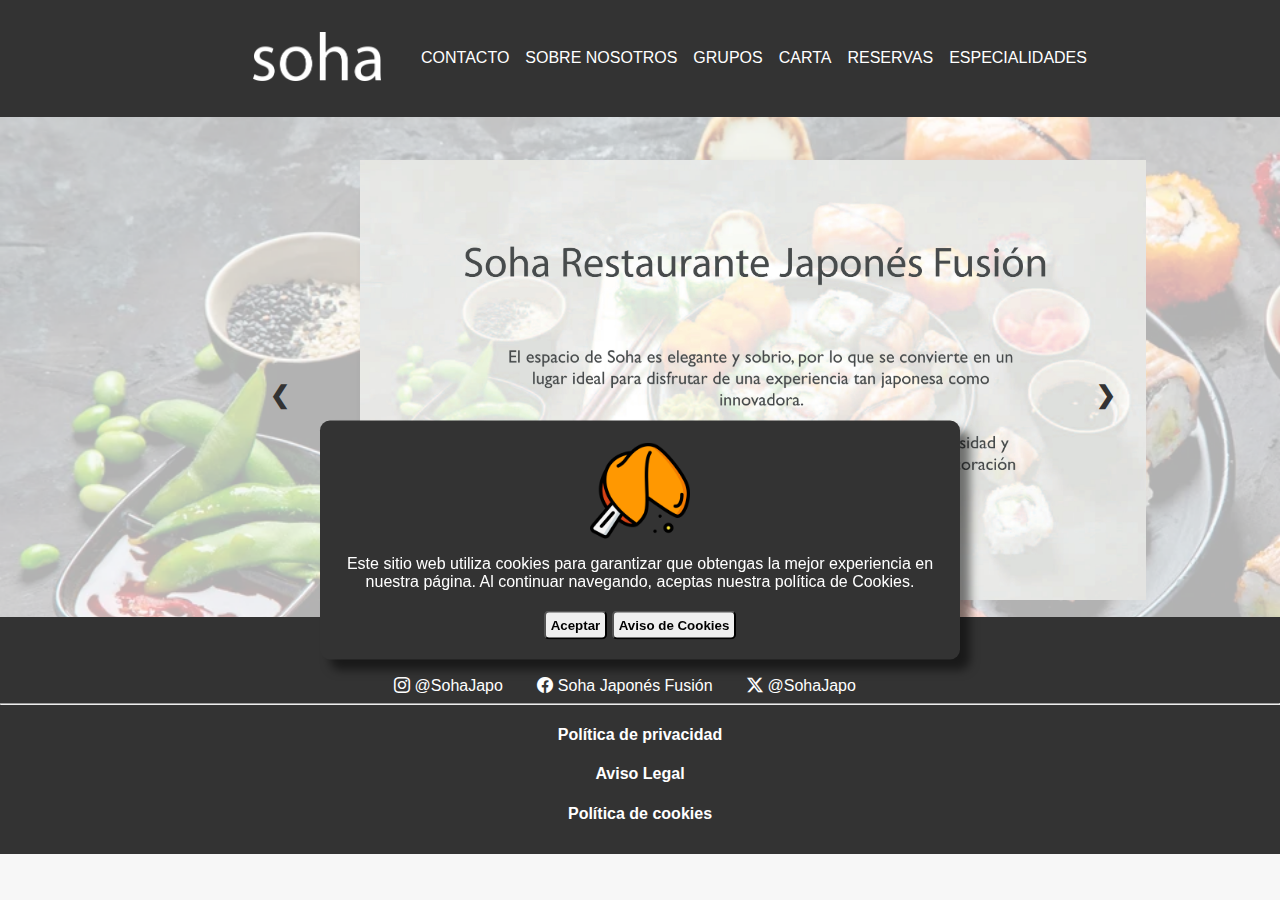
<file: Html/Index.html>
<!DOCTYPE html>
<html lang="es">
  <head>
    <meta charset="UTF-8">
    <meta name="viewport" content="width=device-width, initial-scale=1.0">
    <link rel="stylesheet" href="/Css/styleInicio.css">
    <script src="//ajax.googleapis.com/ajax/libs/jquery/1.9.1/jquery.min.js"></script>
    <script src="/Script/Inicio.js"></script>
    <script src="/Script/cookies.js"></script>
    <link rel="stylesheet" href="https://cdn.jsdelivr.net/npm/bootstrap-icons@1.11.3/font/bootstrap-icons.min.css">
    
    <title>Soha</title>
  </head>
  <body>

    <header>
      <a href="/Html/Index.html"><img class="logo" src="/Imagenes/logobl.png" alt="logo"></a>
  <button class="abrir" id="abrir"><i class="bi bi-list"></i></button>
      <nav class="nav" id="nav">
      <button class="cerrar" id="cerrar"><i class="bi bi-x-lg"></i></button>
      <ul class="barra">
      <li><a href="Contactos.html">CONTACTO</a></li>
      <li><a href="SobreNosotros.html">SOBRE NOSOTROS</a></li>
      <li><a href="Grupo.html">GRUPOS</a></li>
      <li><a href="Menu.html">CARTA</a></li>
      <li><a href="Reserva.html">RESERVAS</a></li>
      <li><a href="Especialidades.html">ESPECIALIDADES</a></li>
      </ul>
      <div class="burguer">
          <div class="1"></div>
          <div class="2"></div>
          <div class="3"></div>
      </div>
  </nav>
  </header>

  <script src="/Script/nav.js"></script>

    <div class="fondo" style="background-image: url(/Imagenes/sushi.png)"></div>

    <div class="slider-container">
      <div class="slider">
        <div class="slide">
          <img src="/Imagenes/sushiTexto.jpg" alt="bar">
        </div>
        <div class="slide">
          <img src="/Imagenes/bar.jpg" alt="bar">
        </div>
        <div class="slide">
          <img src="/Imagenes/surtido.jpg" alt="niguiri">
        </div>
        <div class="slide">
          <img src="/Imagenes/restaurante.jpg" alt="sushi">
        </div>
      </div>
      <button class="prev" onclick="prevSlide()">&#10094;</button>
      <button class="next" onclick="nextSlide()">&#10095;</button>
    </div>

    <div class="cookie-banner" id="cookieBanner">
      <img src="/Imagenes/galleta.png" alt="Galleta">
      <p>
        Este sitio web utiliza cookies para garantizar que obtengas la mejor
        experiencia en nuestra página. Al continuar navegando, aceptas nuestra
        política de Cookies.
      </p>
      <button id="boton-aceptar" onclick="aceptarCookies()">Aceptar</button>
      <button onclick="location.href= '/Html/Cookies.html'">Aviso de Cookies</button>
    </div>

    <footer>
      <div class="container-footer">
      <p>&copy; 2024 Soha</p>
        <i class="bi bi-instagram"></i>
        <a href="https://www.instagram.com/">@SohaJapo</a>
        <i class="bi bi-facebook"></i>
        <a href="https://www.facebook.com/">Soha Japonés Fusión</a>
        <i class="bi bi-twitter-x"></i>
        <a href="https://twitter.com/">@SohaJapo</a>
      </div>
      <hr>
      <div id="politicas">
        <a href="/Html/Privacidad.html"><h4>Política de privacidad</h4></a>
        <a href="/Html/Aviso.html"><h4>Aviso Legal</h4></a>
        <a href="/Html/Cookies.html"><h4>Política de cookies</h4></a>
      </div>
    </footer>
   
  </body>
</html>
</file>
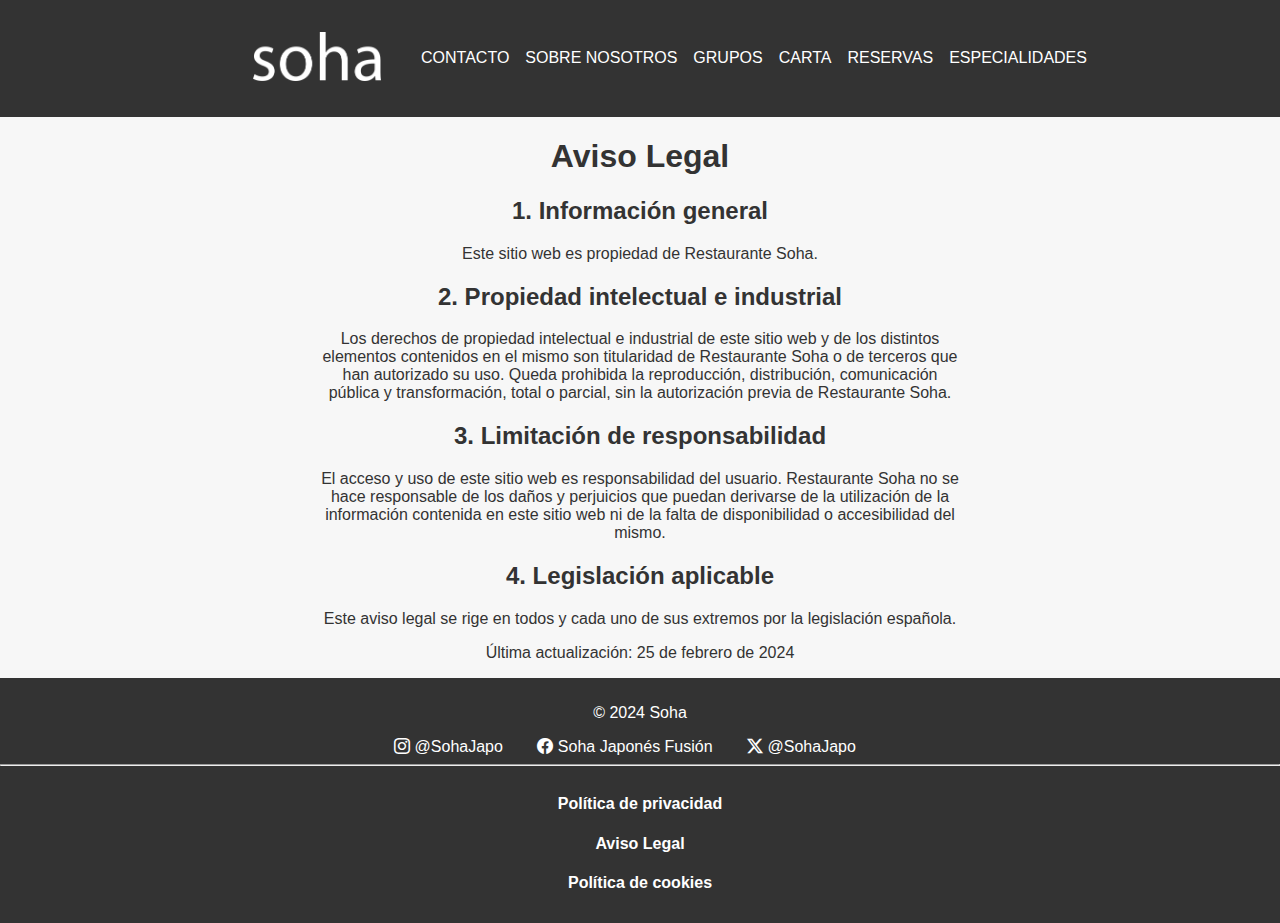
<file: Html/Aviso.html>
<!DOCTYPE html>
<html lang="es">
<head>
    <meta charset="UTF-8">
    <meta name="viewport" content="width=device-width, initial-scale=1.0">
    <link rel="stylesheet" href="/Css/styleAviso.css">
    <link rel="stylesheet" href="https://cdn.jsdelivr.net/npm/bootstrap-icons@1.11.3/font/bootstrap-icons.min.css"> 
    <title>Aviso Legal</title>
</head>
<body>
    <header>
        <a href="/Html/Index.html"><img class="logo" src="/Imagenes/logobl.png" alt="logo"></a>
    <button class="abrir" id="abrir"><i class="bi bi-list"></i></button>
        <nav class="nav" id="nav">
        <button class="cerrar" id="cerrar"><i class="bi bi-x-lg"></i></button>
        <ul class="barra">
        <li><a href="Contactos.html">CONTACTO</a></li>
        <li><a href="SobreNosotros.html">SOBRE NOSOTROS</a></li>
        <li><a href="Grupo.html">GRUPOS</a></li>
        <li><a href="Menu.html">CARTA</a></li>
        <li><a href="Reserva.html">RESERVAS</a></li>
        <li><a href="Especialidades.html">ESPECIALIDADES</a></li>
        </ul>
    </nav>
    </header>

    <script src="/Script/nav.js"></script>

    <div class="aviso">
    <h1>Aviso Legal</h1>

    <h2>1. Información general</h2>
    <p>Este sitio web es propiedad de Restaurante Soha.</p>

    <h2>2. Propiedad intelectual e industrial</h2>
    <p>
        Los derechos de propiedad intelectual e industrial de este sitio web y
        de los distintos elementos contenidos en el mismo son titularidad de
        Restaurante Soha o de terceros que han autorizado su uso. Queda
        prohibida la reproducción, distribución, comunicación pública y
        transformación, total o parcial, sin la autorización previa de
        Restaurante Soha.
    </p>

    <h2>3. Limitación de responsabilidad</h2>
    <p>
        El acceso y uso de este sitio web es responsabilidad del usuario.
        Restaurante Soha no se hace responsable de los daños y perjuicios que
        puedan derivarse de la utilización de la información contenida en este
        sitio web ni de la falta de disponibilidad o accesibilidad del mismo.
    </p>

    <h2>4. Legislación aplicable</h2>
    <p>
        Este aviso legal se rige en todos y cada uno de sus extremos por la
        legislación española.
    </p>

    <p>Última actualización: 25 de febrero de 2024</p>
    </div>

    <footer>
    <div class="container-footer">
        <p>&copy; 2024 Soha</p>
        <i class="bi bi-instagram"></i>
        <a href="https://www.instagram.com/">@SohaJapo</a>
        <i class="bi bi-facebook"></i>
        <a href="https://www.facebook.com/">Soha Japonés Fusión</a>
        <i class="bi bi-twitter-x"></i>
        <a href="https://twitter.com/">@SohaJapo</a>
    </div>
    <hr>
    <div id="politicas">
        <a href="/Html/Privacidad.html"><h4>Política de privacidad</h4></a>
        <a href="/Html/Aviso.html"><h4>Aviso Legal</h4></a>
        <a href="/Html/Cookies.html"><h4>Política de cookies</h4></a>
    </div>
    </footer>
</body>
</html>
</file>
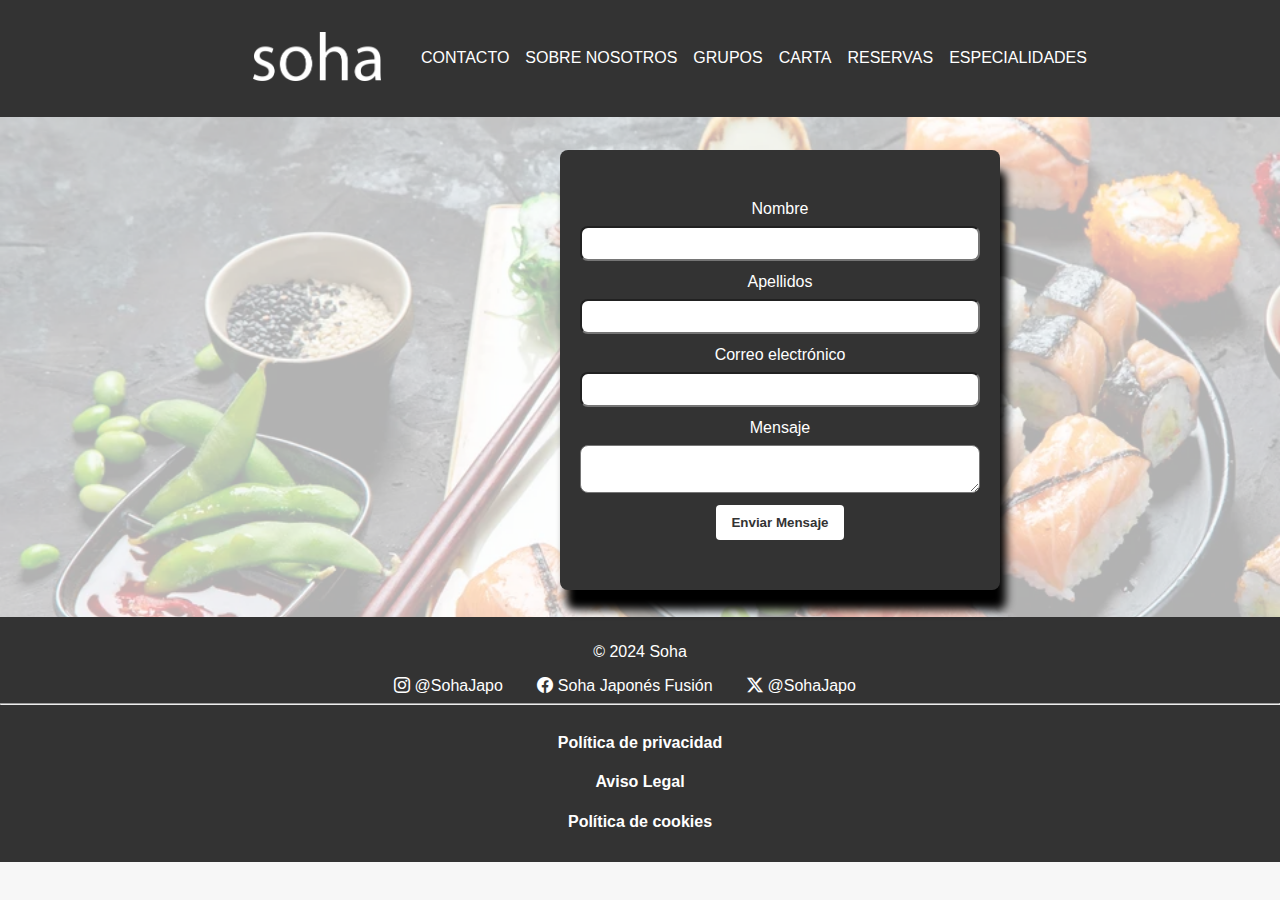
<file: Html/Contactos.html>
<!DOCTYPE html>
<html lang="es">
<head>
    <meta charset="UTF-8">
    <meta name="viewport" content="width=device-width, initial-scale=1.0">
    <link rel="stylesheet" href="/Css/styleContacto.css">
    <link rel="stylesheet" href="https://cdn.jsdelivr.net/npm/bootstrap-icons@1.11.3/font/bootstrap-icons.min.css">
    <title>Contacto</title>
</head>
<body>

<header>
  <a href="/Html/Index.html"><img class="logo" src="/Imagenes/logobl.png" alt="logo"></a>
<button class="abrir" id="abrir"><i class="bi bi-list"></i></button>
    <nav class="nav" id="nav">
    <button class="cerrar" id="cerrar"><i class="bi bi-x-lg"></i></button>
    <ul class="barra">
    <li><a href="Contactos.html">CONTACTO</a></li>
    <li><a href="SobreNosotros.html">SOBRE NOSOTROS</a></li>
    <li><a href="Grupo.html">GRUPOS</a></li>
    <li><a href="Menu.html">CARTA</a></li>
    <li><a href="Reserva.html">RESERVAS</a></li>
    <li><a href="Especialidades.html">ESPECIALIDADES</a></li>
    </ul>
</nav>
</header>

<script src="/Script/nav.js"></script>

      <div class="fondo" style="background-image: url(/Imagenes/sushi.png);"></div>

      <form action="https://formsubmit.co/restaurantesoha@gmail.com" method="post">
        <label for="name">Nombre</label>
            <input type="text" id="name" name="nombre">
        <label for="apellidos">Apellidos</label>
            <input type="text" id="apellidos" name="apellidos">
        <label for="mail">Correo electrónico</label>
            <input type="email" id="mail" name="mail">
        <label for="msg">Mensaje</label>
            <textarea id="msg" name="mensaje"></textarea>

        <button type="submit" class="boton">Enviar Mensaje</button>

        <input type="hidden" name="next" value="http://127.0.0.1:5500/Html/Index.html">
        <input type="hidden" name="_captcha" value="false">
        
    </form>

    <footer>
      <div class="container-footer">
        <p>&copy; 2024 Soha</p>
        <i class="bi bi-instagram"></i>
        <a href="https://www.instagram.com/">@SohaJapo</a>
        <i class="bi bi-facebook"></i>
        <a href="https://www.facebook.com/">Soha Japonés Fusión</a>
        <i class="bi bi-twitter-x"></i>
        <a href="https://twitter.com/">@SohaJapo</a>
      </div>
      <hr>
      <div id="politicas">
        <a href="/Html/Privacidad.html"><h4>Política de privacidad</h4></a>
        <a href="/Html/Aviso.html"><h4>Aviso Legal</h4></a>
        <a href="/Html/Cookies.html"><h4>Política de cookies</h4></a>
      </div>
    </footer>

</body>
</html>
</file>
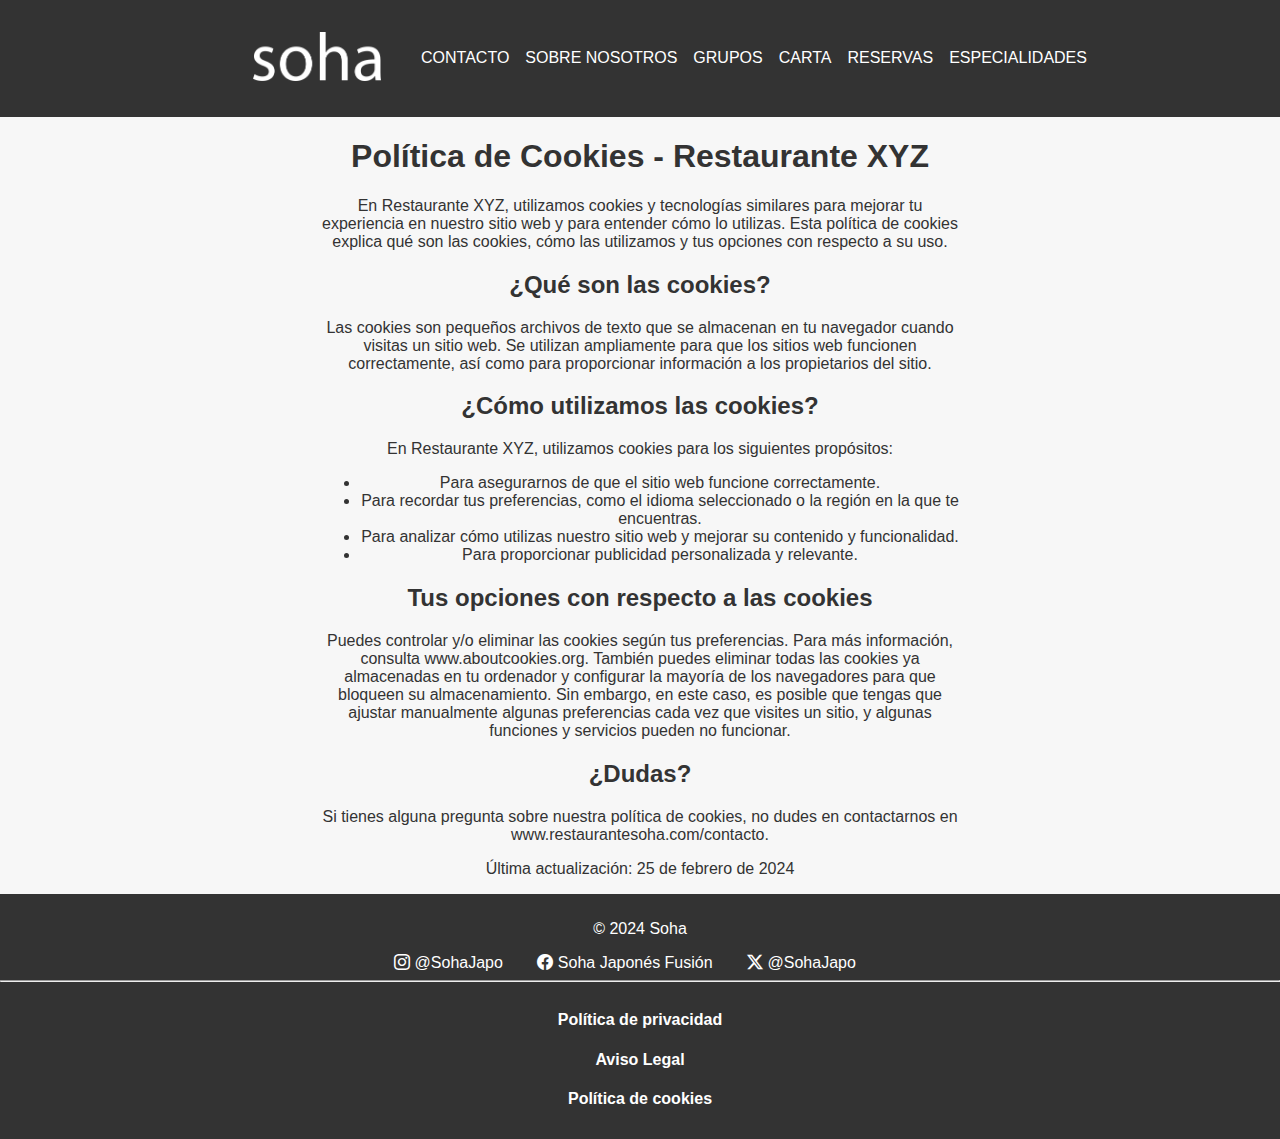
<file: Html/Cookies.html>
<!DOCTYPE html>
<html lang="es">
<head>
    <meta charset="UTF-8">
    <meta name="viewport" content="width=device-width, initial-scale=1.0">
    <link rel="stylesheet" href="/Css/styleCookies.css">
    <link rel="stylesheet" href="https://cdn.jsdelivr.net/npm/bootstrap-icons@1.11.3/font/bootstrap-icons.min.css">
    <title>Política de Cookies</title>
</head>
<body>

    <header>
        <a href="/Html/Index.html"><img class="logo" src="/Imagenes/logobl.png" alt="logo"></a>
    <button class="abrir" id="abrir"><i class="bi bi-list"></i></button>
        <nav class="nav" id="nav">
        <button class="cerrar" id="cerrar"><i class="bi bi-x-lg"></i></button>
        <ul class="barra">
        <li><a href="Contactos.html">CONTACTO</a></li>
        <li><a href="SobreNosotros.html">SOBRE NOSOTROS</a></li>
        <li><a href="Grupo.html">GRUPOS</a></li>
        <li><a href="Menu.html">CARTA</a></li>
        <li><a href="Reserva.html">RESERVAS</a></li>
        <li><a href="Especialidades.html">ESPECIALIDADES</a></li>
        </ul>
    </nav>
    </header>

    <script src="/Script/nav.js"></script>

    <div class="cookies">
    <h1>Política de Cookies - Restaurante XYZ</h1>

    <p>
        En Restaurante XYZ, utilizamos cookies y tecnologías similares para
        mejorar tu experiencia en nuestro sitio web y para entender cómo lo
        utilizas. Esta política de cookies explica qué son las cookies, cómo las
        utilizamos y tus opciones con respecto a su uso.
    </p>

    <h2>¿Qué son las cookies?</h2>

    <p>
        Las cookies son pequeños archivos de texto que se almacenan en tu
        navegador cuando visitas un sitio web. Se utilizan ampliamente para que
        los sitios web funcionen correctamente, así como para proporcionar
        información a los propietarios del sitio.
    </p>

    <h2>¿Cómo utilizamos las cookies?</h2>

    <p>
        En Restaurante XYZ, utilizamos cookies para los siguientes propósitos:
    </p>

    <ul>
        <li>Para asegurarnos de que el sitio web funcione correctamente.</li>
        <li>
        Para recordar tus preferencias, como el idioma seleccionado o la
        región en la que te encuentras.
        </li>
        <li>
        Para analizar cómo utilizas nuestro sitio web y mejorar su contenido y
        funcionalidad.
        </li>
        <li>Para proporcionar publicidad personalizada y relevante.</li>
    </ul>

    <h2>Tus opciones con respecto a las cookies</h2>

    <p>
        Puedes controlar y/o eliminar las cookies según tus preferencias. Para
        más información, consulta
        <a href="https://www.aboutcookies.org/">www.aboutcookies.org</a>.
        También puedes eliminar todas las cookies ya almacenadas en tu
        ordenador y configurar la mayoría de los navegadores para que bloqueen
        su almacenamiento. Sin embargo, en este caso, es posible que tengas que
        ajustar manualmente algunas preferencias cada vez que visites un sitio,
        y algunas funciones y servicios pueden no funcionar.
    </p>

    <h2>¿Dudas?</h2>

    <p>
        Si tienes alguna pregunta sobre nuestra política de cookies, no dudes en
        contactarnos en
        <a href="/Html/Contactos.html">www.restaurantesoha.com/contacto</a>.
    </p>

    <p>Última actualización: 25 de febrero de 2024</p>
    </div>

    <footer>
    <div class="container-footer">
        <p>&copy; 2024 Soha</p>
        <i class="bi bi-instagram"></i>
        <a href="https://www.instagram.com/">@SohaJapo</a>
        <i class="bi bi-facebook"></i>
        <a href="https://www.facebook.com/">Soha Japonés Fusión</a>
        <i class="bi bi-twitter-x"></i>
        <a href="https://twitter.com/">@SohaJapo</a>
    </div>
    <hr>
    <div id="politicas">
        <a href="/Html/Privacidad.html"><h4>Política de privacidad</h4></a>
        <a href="/Html/Aviso.html"><h4>Aviso Legal</h4></a>
        <a href="/Html/Cookies.html"><h4>Política de cookies</h4></a>
    </div>
    </footer>
</body>
</html>
</file>
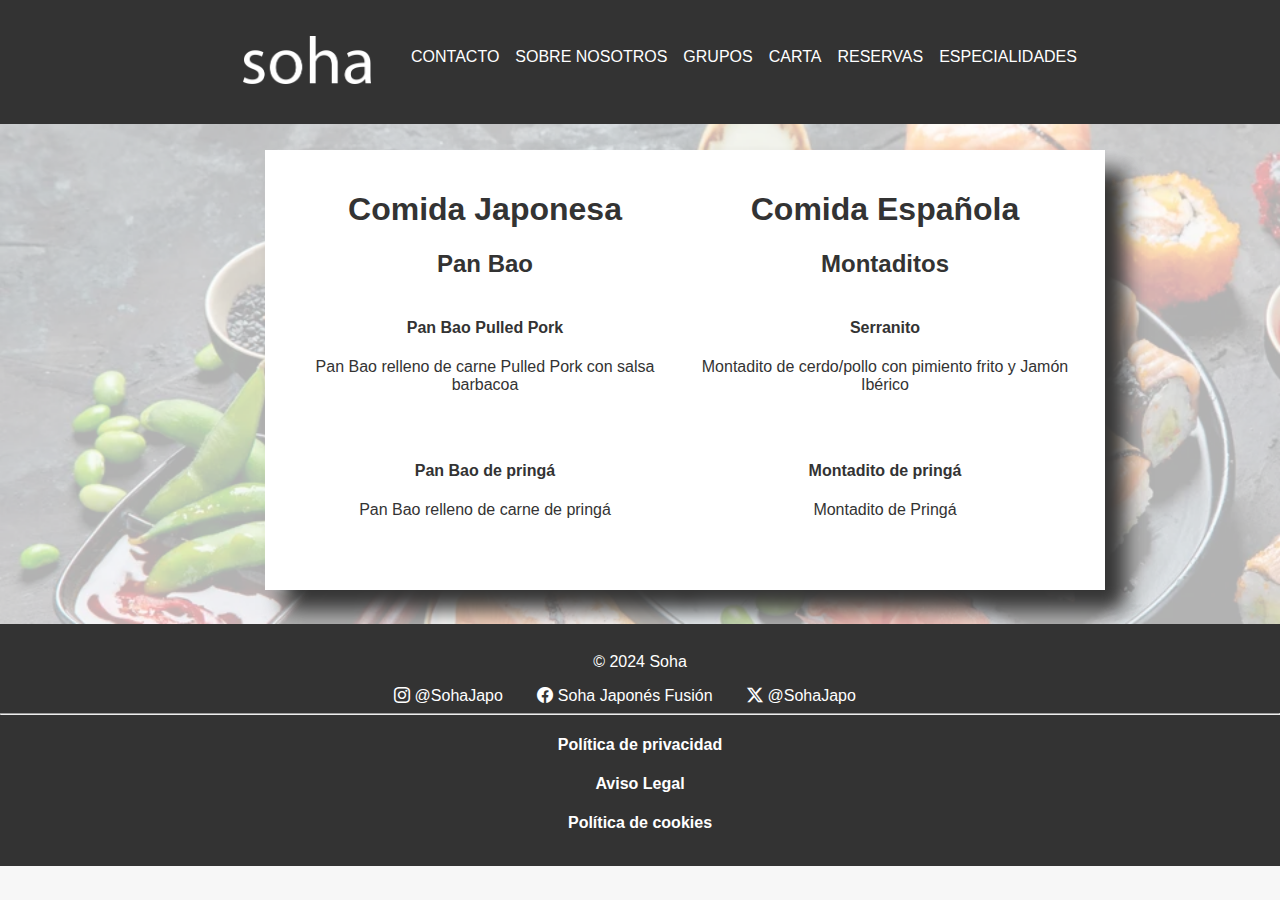
<file: Html/Especialidades.html>
<!DOCTYPE html>
<html lang="es">
<head>
    <meta charset="UTF-8">
    <meta name="viewport" content="width=device-width, initial-scale=1.0">
    <link rel="stylesheet" href="https://cdn.jsdelivr.net/npm/bootstrap-icons@1.11.3/font/bootstrap-icons.min.css">
    <link rel="stylesheet" href="/Css/styleEspecialidades.css">
    <script src="/Script/menu.js"></script>
    <title>Especialidades</title>
</head>
<body>

<header>
    <a href="/Html/Index.html"><img class="logo" src="/Imagenes/logobl.png" alt="logo"></a>
    <button class="abrir" id="abrir"><i class="bi bi-list"></i></button>
        <nav class="nav" id="nav">
        <button class="cerrar" id="cerrar"><i class="bi bi-x-lg"></i></button>
        <ul class="barra">
        <li><a href="Contactos.html">CONTACTO</a></li>
        <li><a href="SobreNosotros.html">SOBRE NOSOTROS</a></li>
        <li><a href="Grupo.html">GRUPOS</a></li>
        <li><a href="Menu.html">CARTA</a></li>
        <li><a href="Reserva.html">RESERVAS</a></li>
        <li><a href="Especialidades.html">ESPECIALIDADES</a></li>
        </ul>
    </nav>
</header>

    <script src="/Script/nav.js"></script>

    <div class="fondo" style="background-image: url(/Imagenes/sushi.png)"></div>

<div class="carta">
    <div id="col1">
    <h1>Comida Japonesa</h1>
    <h2>Pan Bao</h2>

    <div class="menu-item" onclick="openModal('/Imagenes/pulled.jpg')">
        <div class="nombre-plato"><h4>Pan Bao Pulled Pork</h4></div>
        <div class="descripcion">
            <p>Pan Bao relleno de carne Pulled Pork con salsa barbacoa</p>
        </div>
    </div>
    
    <div class="menu-item" onclick="openModal('/Imagenes/baoPringa.jpg')">
        <div class="nombre-plato"><h4>Pan Bao de pringá</h4></div>
        <div class="descripcion">
            <p>Pan Bao relleno de carne de pringá</p>
        </div>
    </div>
    </div>

    <div id="col2">
    <h1>Comida Española</h1>
    <h2>Montaditos</h2>

    <div class="menu-item" onclick="openModal('/Imagenes/serranito.jpg')">
        <div class="nombre-plato"><h4>Serranito</h4></div>
        <div class="descripcion">
            <p>Montadito de cerdo/pollo con pimiento frito y Jamón Ibérico</p>
        </div>
    </div>

    <div class="menu-item" onclick="openModal('/Imagenes/pringa.jpg')">
        <div class="nombre-plato"><h4>Montadito de pringá</h4></div>
        <div class="descripcion">
            <p>Montadito de Pringá</p>
        </div>
    </div>
</div>
    </div>

<div class="modal" id="myModal">
    <div class="modal-content">
        <span class="close" onclick="closeModal()">&times;</span>
        <img id="modalImg" src="/Imagenes/ajo.jpeg" alt="Plato">
    </div>
</div>

<footer>
<div class="container-footer">
        <p>&copy; 2024 Soha</p>
        <i class="bi bi-instagram"></i>
        <a href="https://www.instagram.com/">@SohaJapo</a>
        <i class="bi bi-facebook"></i>
        <a href="https://www.facebook.com/">Soha Japonés Fusión</a>
        <i class="bi bi-twitter-x"></i>
        <a href="https://twitter.com/">@SohaJapo</a>
    </div>
    <hr>
    <div id="politicas">
        <a href="/Html/Privacidad.html"><h4>Política de privacidad</h4></a>
        <a href="/Html/Aviso.html"><h4>Aviso Legal</h4></a>
        <a href="/Html/Cookies.html"><h4>Política de cookies</h4></a>
    </div>
    </footer>
</body>
</html>
</file>
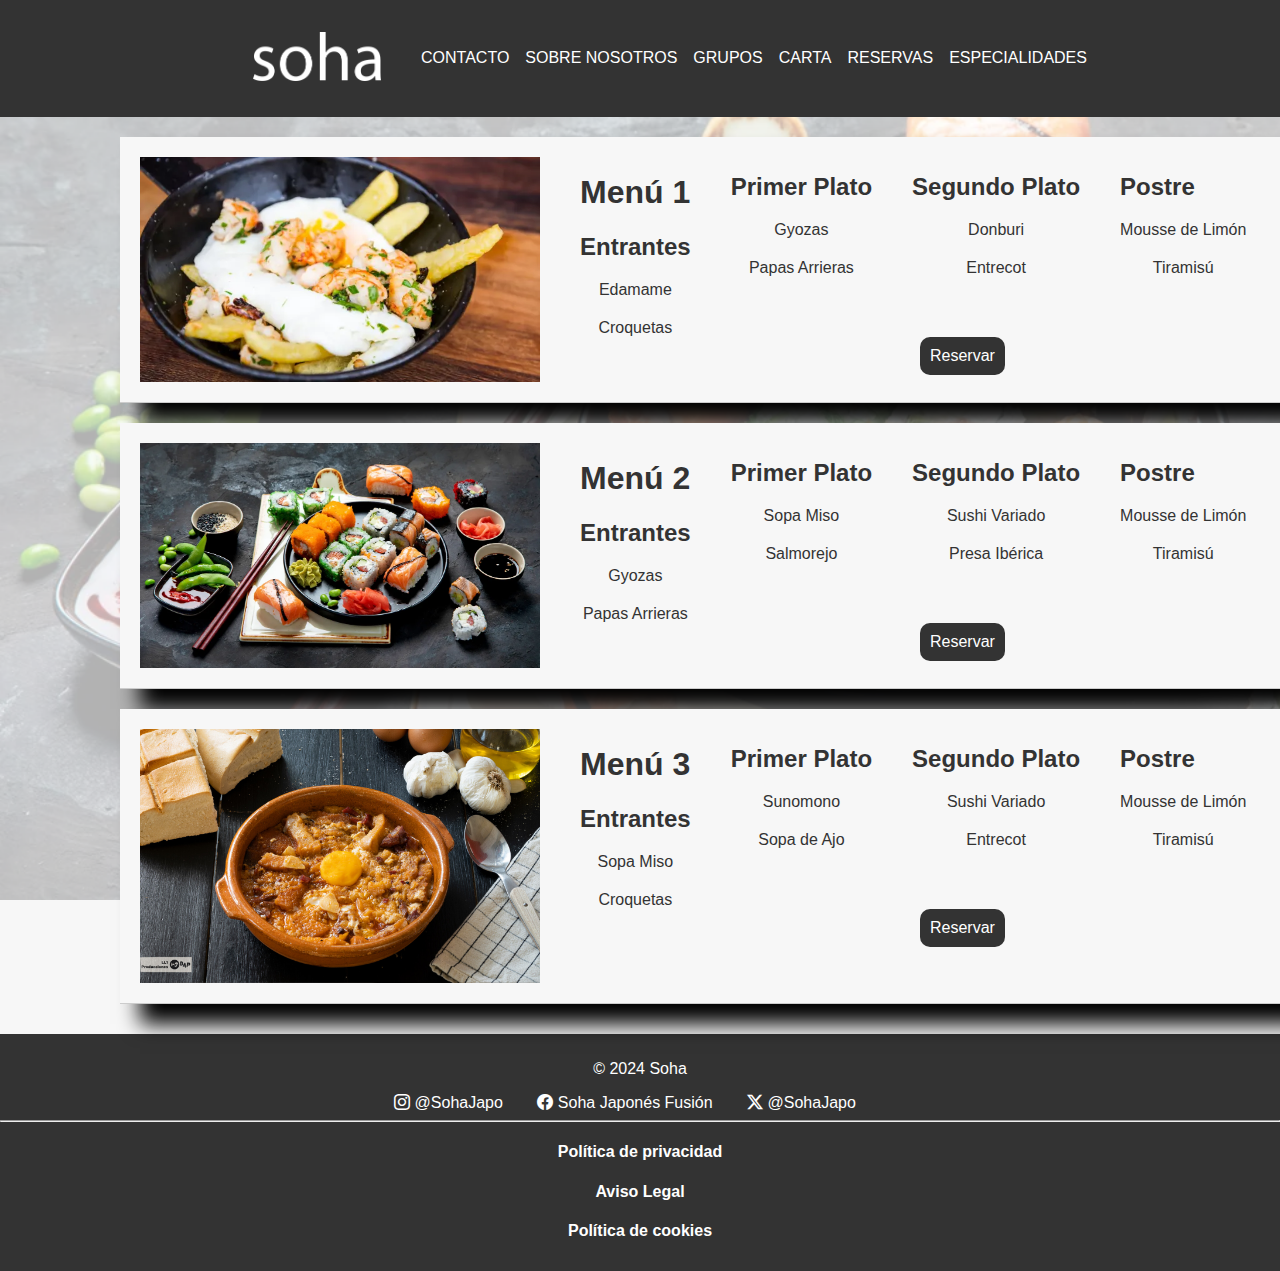
<file: Html/Grupo.html>
<!DOCTYPE html>
<html lang="es">
  <head>
    <meta charset="UTF-8">
    <meta name="viewport" content="width=device-width, initial-scale=1.0">
    <link rel="stylesheet" href="/Css/styleGrupo.css">
    <link rel="stylesheet" href="https://cdn.jsdelivr.net/npm/bootstrap-icons@1.11.3/font/bootstrap-icons.min.css">
    
    <title>Menú para grupos</title>
  </head>
  <body>
    <header>
      <a href="/Html/Index.html"><img class="logo" src="/Imagenes/logobl.png" alt="logo"></a>
  <button class="abrir" id="abrir"><i class="bi bi-list"></i></button>
      <nav class="nav" id="nav">
        <button class="cerrar" id="cerrar"><i class="bi bi-x-lg"></i></button>
      <ul class="barra">
      <li><a href="Contactos.html">CONTACTO</a></li>
      <li><a href="SobreNosotros.html">SOBRE NOSOTROS</a></li>
      <li><a href="Grupo.html">GRUPOS</a></li>
      <li><a href="Menu.html">CARTA</a></li>
      <li><a href="Reserva.html">RESERVAS</a></li>
      <li><a href="Especialidades.html">ESPECIALIDADES</a></li>
      </ul>
  </nav>
  </header>

  <script src="/Script/nav.js"></script>

    <div class="fondo" style="background-image: url(/Imagenes/sushi.png)"></div>

  <div class="menus">
    <div class="menu-item">
      <img src="/Imagenes/arrieras.jpg" alt="Grupo A">
      <ul>
        <h1>Menú 1</h1>
        <li><h2>Entrantes</h2>
        <p>Edamame</p>
        <p>Croquetas</p>
      </li>
      </ul>
      <ul>
        <li><h2>Primer Plato</h2>
        <p>Gyozas</p>
        <p>Papas Arrieras </p>
      </li>
      </ul>
      <ul>
        <li><h2>Segundo Plato</h2>
        <p>Donburi</p>
        <p>Entrecot</p>
      </li>
      </ul>
      <ul>
        <li><h2>Postre</h2>
        <p>Mousse de Limón</p>
        <p>Tiramisú</p>
      </li>
      </ul>

      <a class="boton-reserva" href="/Html/Reserva.html">Reservar</a>
    </div>
    <div class="menu-item">
      <img src="/Imagenes/surtido.jpg" alt="Grupo A">
      <ul>
        <h1>Menú 2</h1>
        <li><h2>Entrantes</h2>
        <p>Gyozas</p>
        <p>Papas Arrieras</p>
      </li>
      </ul>
      <ul>
        <li><h2>Primer Plato</h2>
        <p>Sopa Miso</p>
        <p>Salmorejo</p>
      </li>
      </ul>
      <ul>
        <li><h2>Segundo Plato</h2>
        <p>Sushi Variado</p>
        <p>Presa Ibérica</p>
      </li>
      </ul>
      <ul>
        <li><h2>Postre</h2>
        <p>Mousse de Limón</p>
        <p>Tiramisú</p>
      </li>
      </ul>
      <a class="boton-reserva" href="/Html/Reserva.html">Reservar</a>

    </div>
    <div class="menu-item">
      <img src="/Imagenes/ajo.jpeg" alt="Grupo A">
      <ul>
        <h1>Menú 3</h1>
        <li><h2>Entrantes</h2>
        <p>Sopa Miso</p>
        <p>Croquetas</p>
      </li>
      </ul>
      <ul>
        <li><h2>Primer Plato</h2>
        <p>Sunomono</p>
        <p>Sopa de Ajo</p>
      </li>
      </ul>
      <ul>
        <li><h2>Segundo Plato</h2>
        <p>Sushi Variado</p>
        <p>Entrecot</p>
      </li>
      </ul>
      <ul>
        <li><h2>Postre</h2>
        <p>Mousse de Limón</p>
        <p>Tiramisú</p>
      </li>
      </ul>
      <a class="boton-reserva" href="/Html/Reserva.html">Reservar</a>
    </div>
  </div>

    <footer>
        <div class="container-footer">
        <p>&copy; 2024 Soha</p>
          <i class="bi bi-instagram"></i>
          <a href="https://www.instagram.com/">@SohaJapo</a>
          <i class="bi bi-facebook"></i>
          <a href="https://www.facebook.com/">Soha Japonés Fusión</a>
          <i class="bi bi-twitter-x"></i>
          <a href="https://twitter.com/">@SohaJapo</a>
        </div>
        <hr>
        <div id="politicas">
          <a href="/Html/Privacidad.html"><h4>Política de privacidad</h4></a>
          <a href="/Html/Aviso.html"><h4>Aviso Legal</h4></a>
          <a href="/Html/Cookies.html"><h4>Política de cookies</h4></a>
        </div>
      </footer>
    </body>
  </html>
</file>
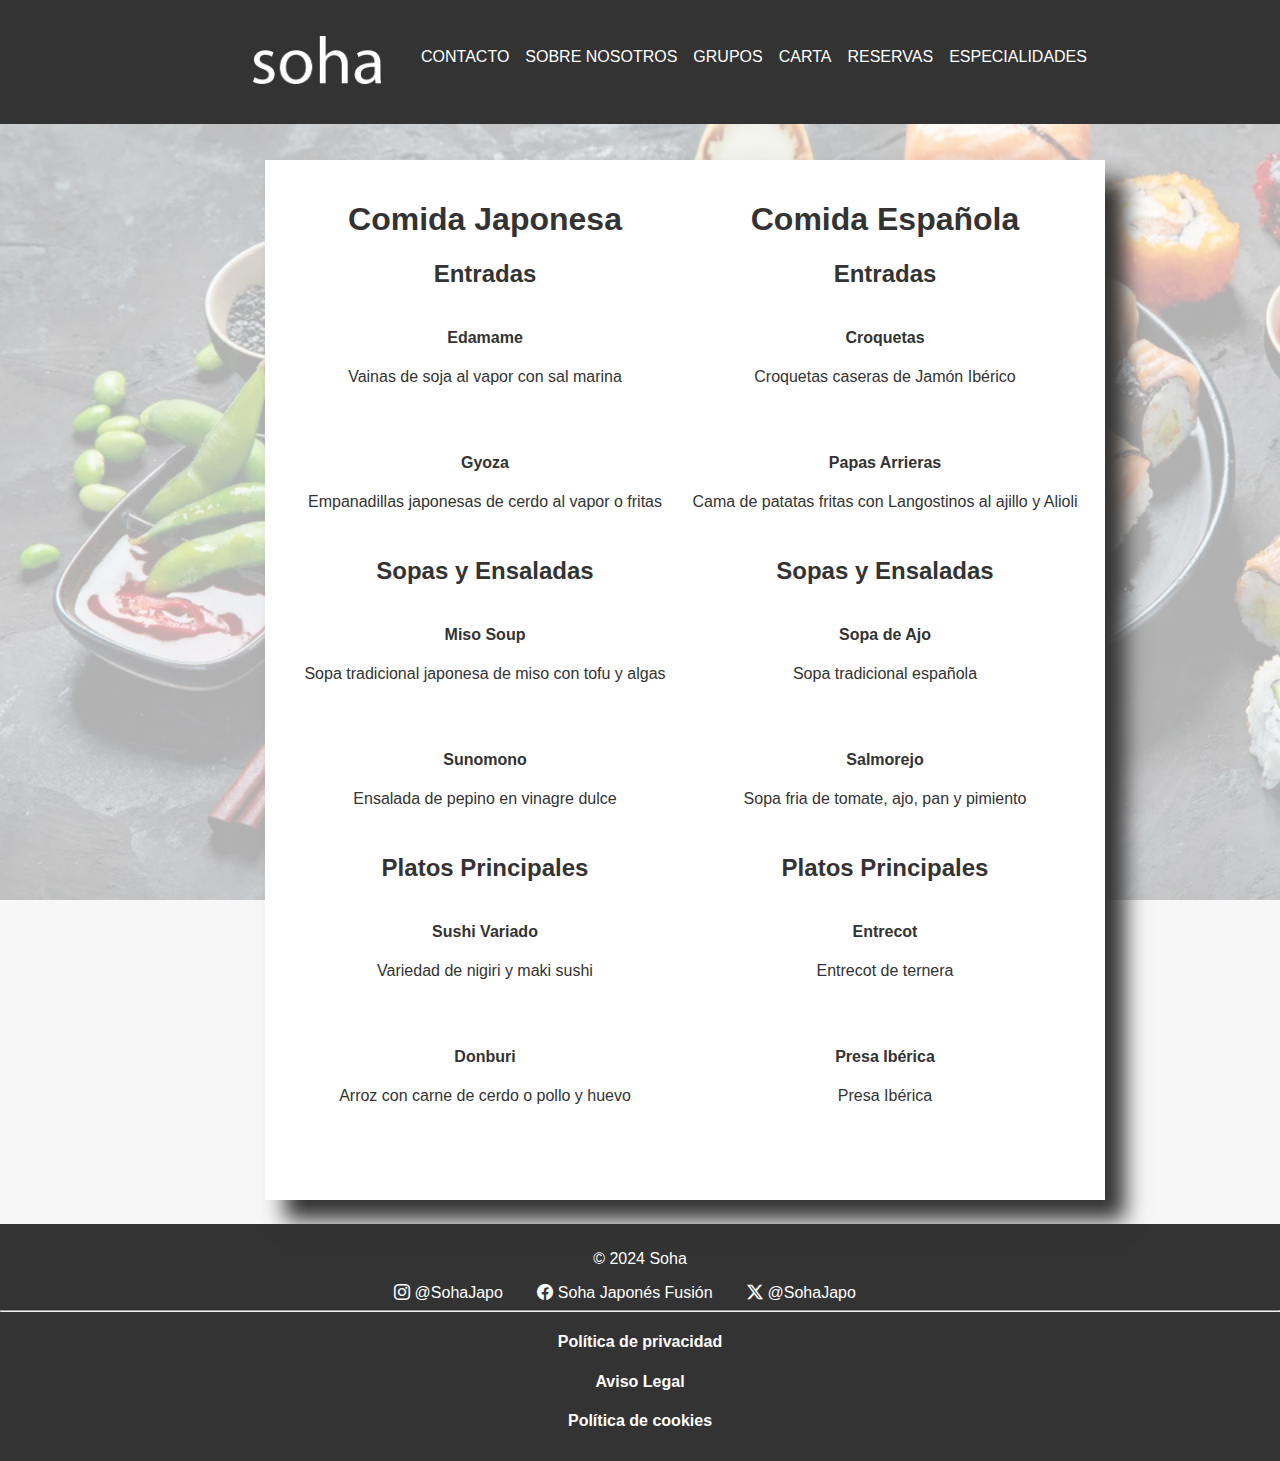
<file: Html/Menu.html>
<!DOCTYPE html>
<html lang="es">
<head>
    <meta charset="UTF-8">
    <meta name="viewport" content="width=device-width, initial-scale=1.0">
    <link rel="stylesheet" href="https://cdn.jsdelivr.net/npm/bootstrap-icons@1.11.3/font/bootstrap-icons.min.css">
    <link rel="stylesheet" href="/Css/styleCarta.css">
    <script src="/Script/menu.js"></script>
    <title>Carta</title>
</head>
<body>
    <header>
        <a href="/Html/Index.html"><img class="logo" src="/Imagenes/logobl.png" alt="logo"></a>
    <button class="abrir" id="abrir"><i class="bi bi-list"></i></button>
        <nav class="nav" id="nav">
        <button class="cerrar" id="cerrar"><i class="bi bi-x-lg"></i></button>

        <ul class="barra">
        <li><a href="Contactos.html">CONTACTO</a></li>
        <li><a href="SobreNosotros.html">SOBRE NOSOTROS</a></li>
        <li><a href="Grupo.html">GRUPOS</a></li>
        <li><a href="Menu.html">CARTA</a></li>
        <li><a href="Reserva.html">RESERVAS</a></li>
        <li><a href="Especialidades.html">ESPECIALIDADES</a></li>
        </ul>
        <div class="burguer">
            <div class="1"></div>
            <div class="2"></div>
            <div class="3"></div>
        </div>
    </nav>
    </header>

    <script src="/Script/nav.js"></script>

    <div class="fondo" style="background-image: url(/Imagenes/sushi.png)"></div>

<div class="carta">
    <div id="col1">
    <h1>Comida Japonesa</h1>
    <h2>Entradas</h2>

    <div class="menu-item" onclick="openModal('/Imagenes/edamame.jpg')">
        <div class="nombre-plato"><h4>Edamame</h4></div>
        <div class="descripcion">
            <p>Vainas de soja al vapor con sal marina</p>
        </div>
    </div>
    
    <div class="menu-item" onclick="openModal('/Imagenes/gyoza.jpg')">
        <div class="nombre-plato"><h4>Gyoza</h4></div>
        <div class="descripcion">
            <p>Empanadillas japonesas de cerdo al vapor o fritas</p>
        </div>
    </div>

    <h2>Sopas y Ensaladas</h2>
    <div class="menu-item" onclick="openModal('/Imagenes/miso.jpg')">
        <div class="nombre-plato"><h4>Miso Soup</h4></div>
        <div class="descripcion">
            <p>Sopa tradicional japonesa de miso con tofu y algas</p>
        </div>
    </div>

    <div class="menu-item" onclick="openModal('/Imagenes/sunomono.jpg')">
        <div class="nombre-plato"><h4>Sunomono</h4></div>
        <div class="descripcion">
            <p>Ensalada de pepino en vinagre dulce</p>
        </div>
    </div>

    <h2>Platos Principales</h2>
    <div class="menu-item" onclick="openModal('/Imagenes/surtido.jpg')">
        <div class="nombre-plato"><h4>Sushi Variado</h4></div>
        <div class="descripcion">
            <p>Variedad de nigiri y maki sushi</p>
        </div>
    </div>

    <div class="menu-item" onclick="openModal('/Imagenes/donburi.jpg')">
        <div class="nombre-plato"><h4>Donburi</h4></div>
        <div class="descripcion">
            <p>Arroz con carne de cerdo o pollo y huevo</p>
        </div>
    </div>
    </div>

    <div id="col2">
    <h1>Comida Española</h1>
    <h2>Entradas</h2>

    <div class="menu-item" onclick="openModal('/Imagenes/croquetas.jpg')">
        <div class="nombre-plato"><h4>Croquetas</h4></div>
        <div class="descripcion">
            <p>Croquetas caseras de Jamón Ibérico</p>
        </div>
    </div>

    <div class="menu-item" onclick="openModal('/Imagenes/arrieras.jpg')">
        <div class="nombre-plato"><h4>Papas Arrieras</h4></div>
        <div class="descripcion">
            <p>Cama de patatas fritas con Langostinos al ajillo y Alioli</p>
        </div>
    </div>

    <h2>Sopas y Ensaladas</h2>

    <div class="menu-item" onclick="openModal('/Imagenes/ajo.jpeg')">
        <div class="nombre-plato"><h4>Sopa de Ajo</h4></div>
        <div class="descripcion">
            <p>Sopa tradicional española</p>
        </div>
    </div>

    <div class="menu-item" onclick="openModal('/Imagenes/salmorejo.jpg')">
        <div class="nombre-plato"><h4>Salmorejo</h4></div>
        <div class="descripcion">
        <p>Sopa fria de tomate, ajo, pan y pimiento</p>
        </div>
    </div>

    <h2>Platos Principales</h2>
        
    <div class="menu-item" onclick="openModal('/Imagenes/entrecot.jpg')">
        <div class="nombre-plato"><h4>Entrecot</h4></div>
        <div class="descripcion">
            <p>Entrecot de ternera</p>
        </div>
        </div>

    <div class="menu-item" onclick="openModal('/Imagenes/presa.jpg')">
        <div class="nombre-plato"><h4>Presa Ibérica</h4></div>
        <div class="descripcion">
            <p>Presa Ibérica</p>
        </div>
    </div>
</div>
    </div>

<div class="modal" id="myModal">
    <div class="modal-content">
        <span class="close" onclick="closeModal()">&times;</span>
        <img id="modalImg" src="/Imagenes/ajo.jpeg" alt="Plato">
    </div>
</div>

<footer>
    <div class="container-footer">
            <p>&copy; 2024 Soha</p>
            <i class="bi bi-instagram"></i>
            <a href="https://www.instagram.com/">@SohaJapo</a>
            <i class="bi bi-facebook"></i>
            <a href="https://www.facebook.com/">Soha Japonés Fusión</a>
            <i class="bi bi-twitter-x"></i>
            <a href="https://twitter.com/">@SohaJapo</a>
        </div>
        <hr>
        <div id="politicas">
            <a href="/Html/Privacidad.html"><h4>Política de privacidad</h4></a>
            <a href="/Html/Aviso.html"><h4>Aviso Legal</h4></a>
            <a href="/Html/Cookies.html"><h4>Política de cookies</h4></a>
        </div>
        </footer>
    </body>
    </html>
</file>
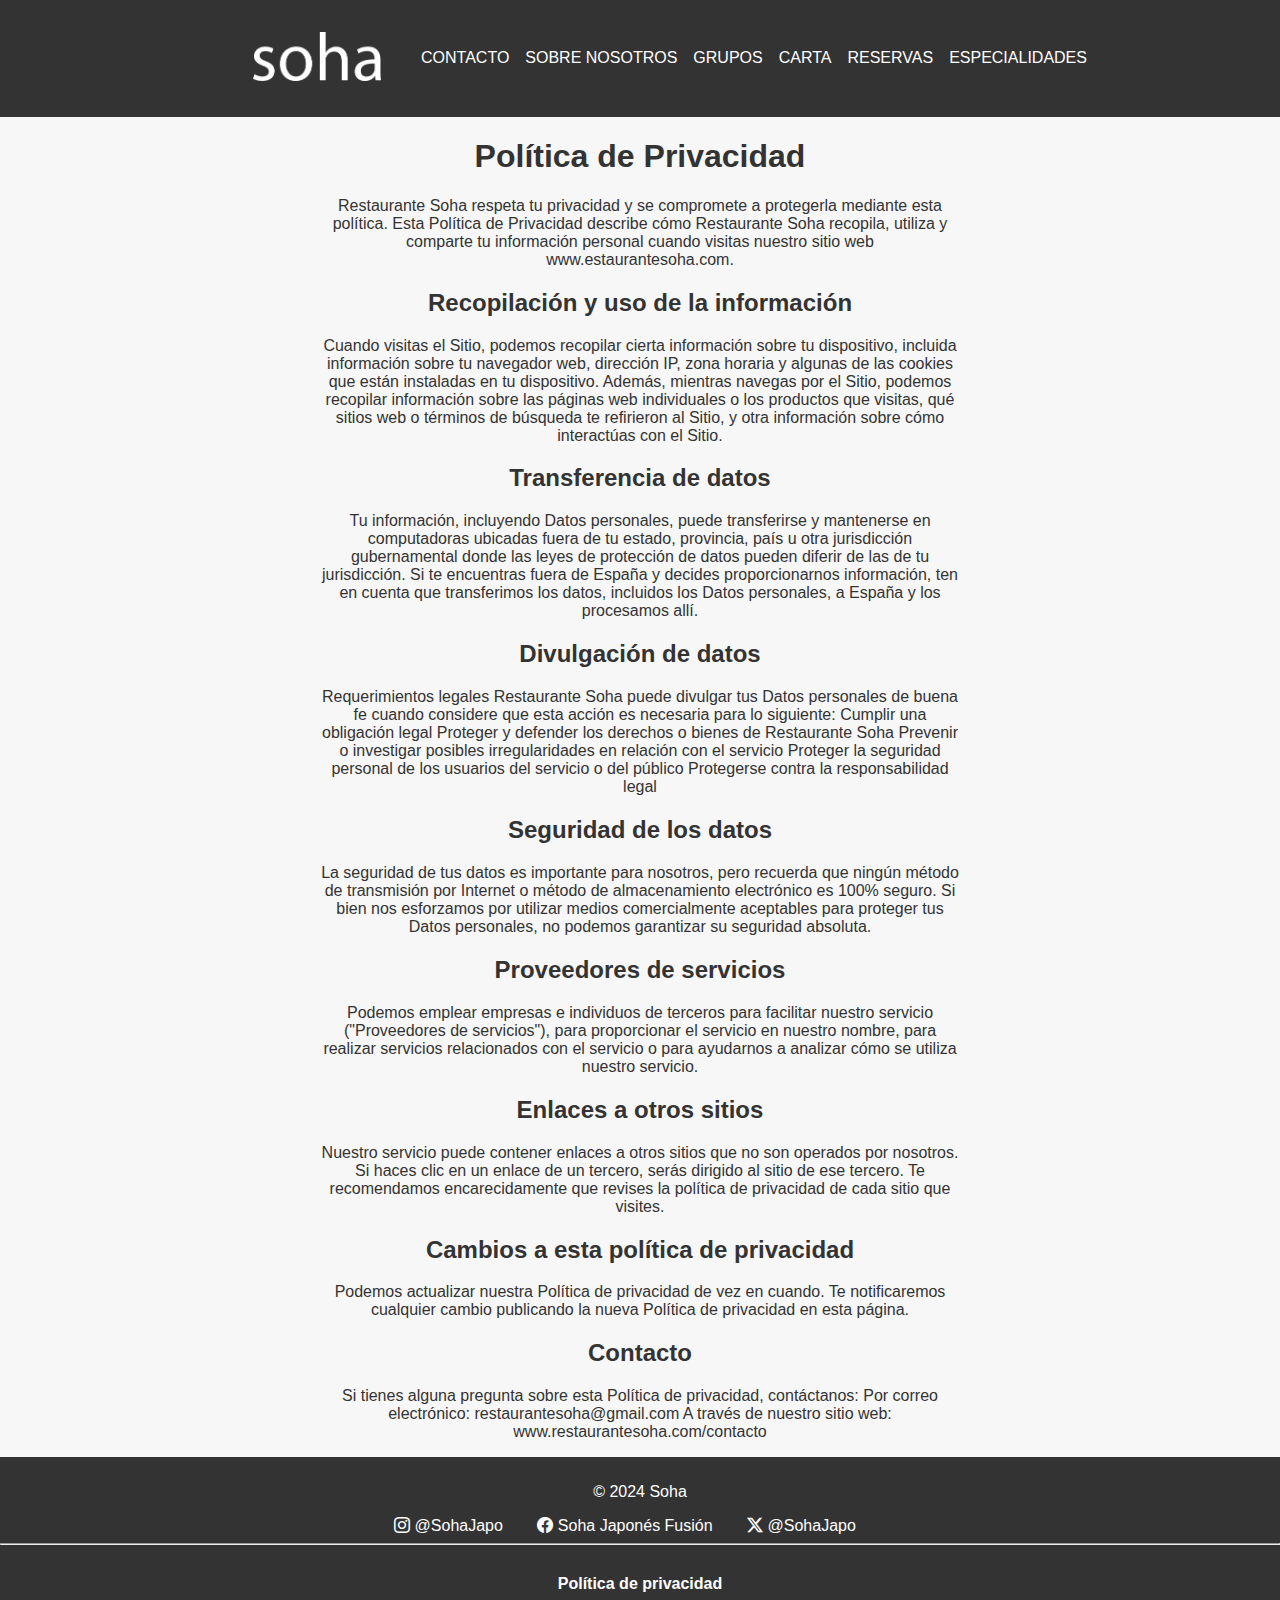
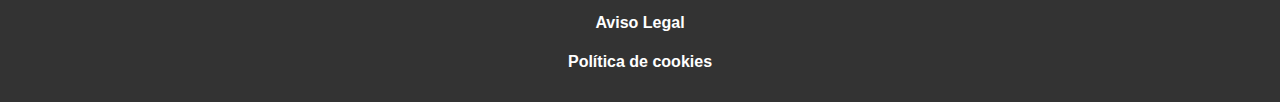
<file: Html/Privacidad.html>
<!DOCTYPE html>
<html lang="es">
<head>
    <meta charset="UTF-8">
    <meta name="viewport" content="width=device-width, initial-scale=1.0" >
    <link rel="stylesheet" href="/Css/stylePrivacidad.css">
    <link rel="stylesheet" href="https://cdn.jsdelivr.net/npm/bootstrap-icons@1.11.3/font/bootstrap-icons.min.css">
    <title>Política de Privacidad</title>
</head>
<body>
    <header>
        <a href="/Html/Index.html"><img class="logo" src="/Imagenes/logobl.png" alt="logo"></a>
    <button class="abrir" id="abrir"><i class="bi bi-list"></i></button>
        <nav class="nav" id="nav">
            <button class="cerrar" id="cerrar"><i class="bi bi-x-lg"></i></button>

        <ul class="barra">
        <li><a href="Contactos.html">CONTACTO</a></li>
        <li><a href="SobreNosotros.html">SOBRE NOSOTROS</a></li>
        <li><a href="Grupo.html">GRUPOS</a></li>
        <li><a href="Menu.html">CARTA</a></li>
        <li><a href="Reserva.html">RESERVAS</a></li>
        <li><a href="Especialidades.html">ESPECIALIDADES</a></li>
        </ul>
    </nav>
    </header>

    <script src="/Script/nav.js"></script>

<div class="privacidad">
<h1>Política de Privacidad</h1>

<p>
        Restaurante Soha respeta tu privacidad y se compromete a protegerla
        mediante esta política. Esta Política de Privacidad describe cómo
        Restaurante Soha recopila, utiliza y comparte tu información personal
        cuando visitas nuestro sitio web
        <a href="/Html/Index.html">www.estaurantesoha.com</a>.
</p>
<h2>Recopilación y uso de la información</h2>
<p>
        Cuando visitas el Sitio, podemos recopilar cierta información sobre tu
        dispositivo, incluida información sobre tu navegador web, dirección IP,
        zona horaria y algunas de las cookies que están instaladas en tu
        dispositivo. Además, mientras navegas por el Sitio, podemos recopilar
        información sobre las páginas web individuales o los productos que
        visitas, qué sitios web o términos de búsqueda te refirieron al Sitio, y
        otra información sobre cómo interactúas con el Sitio.
</p>

<h2>Transferencia de datos</h2>
<p>
        Tu información, incluyendo Datos personales, puede transferirse y
        mantenerse en computadoras ubicadas fuera de tu estado, provincia, país
        u otra jurisdicción gubernamental donde las leyes de protección de datos
        pueden diferir de las de tu jurisdicción. Si te encuentras fuera de
        España y decides proporcionarnos información, ten en cuenta que
        transferimos los datos, incluidos los Datos personales, a España y los
        procesamos allí.
</p>

<h2>Divulgación de datos</h2>
<p>
        Requerimientos legales Restaurante Soha puede divulgar tus Datos
        personales de buena fe cuando considere que esta acción es necesaria
        para lo siguiente: Cumplir una obligación legal Proteger y defender los
        derechos o bienes de Restaurante Soha Prevenir o investigar posibles
        irregularidades en relación con el servicio Proteger la seguridad
        personal de los usuarios del servicio o del público Protegerse contra la
        responsabilidad legal
    </p>

    <h2>Seguridad de los datos</h2>
    <p>
        La seguridad de tus datos es importante para nosotros, pero recuerda que
        ningún método de transmisión por Internet o método de almacenamiento
        electrónico es 100% seguro. Si bien nos esforzamos por utilizar medios
        comercialmente aceptables para proteger tus Datos personales, no podemos
        garantizar su seguridad absoluta.
    </p>

    <h2>Proveedores de servicios</h2>
    <p>
        Podemos emplear empresas e individuos de terceros para facilitar nuestro
        servicio ("Proveedores de servicios"), para proporcionar el servicio en
        nuestro nombre, para realizar servicios relacionados con el servicio o
        para ayudarnos a analizar cómo se utiliza nuestro servicio.
    </p>

    <h2>Enlaces a otros sitios</h2>
    <p>
        Nuestro servicio puede contener enlaces a otros sitios que no son
        operados por nosotros. Si haces clic en un enlace de un tercero, serás
        dirigido al sitio de ese tercero. Te recomendamos encarecidamente que
        revises la política de privacidad de cada sitio que visites.
    </p>

    <h2>Cambios a esta política de privacidad</h2>
    <p>
        Podemos actualizar nuestra Política de privacidad de vez en cuando. Te
        notificaremos cualquier cambio publicando la nueva Política de
        privacidad en esta página.
    </p>

    <h2>Contacto</h2>
    <p>
        Si tienes alguna pregunta sobre esta Política de privacidad,
        contáctanos: Por correo electrónico: restaurantesoha@gmail.com A través
        de nuestro sitio web:
        <a href="/Html/Contactos.html">www.restaurantesoha.com/contacto</a>
    </p>
</div>

    <footer>
    <div class="container-footer">
        <p>&copy; 2024 Soha</p>
        <i class="bi bi-instagram"></i>
        <a href="https://www.instagram.com/">@SohaJapo</a>
        <i class="bi bi-facebook"></i>
        <a href="https://www.facebook.com/">Soha Japonés Fusión</a>
        <i class="bi bi-twitter-x"></i>
        <a href="https://twitter.com/">@SohaJapo</a>
    </div>
    <hr>
    <div id="politicas">
        <a href="/Html/Privacidad.html"><h4>Política de privacidad</h4></a>
        <a href="/Html/Aviso.html"><h4>Aviso Legal</h4></a>
        <a href="/Html/Cookies.html"><h4>Política de cookies</h4></a>
    </div>
    </footer>
</body>
</html>
</file>
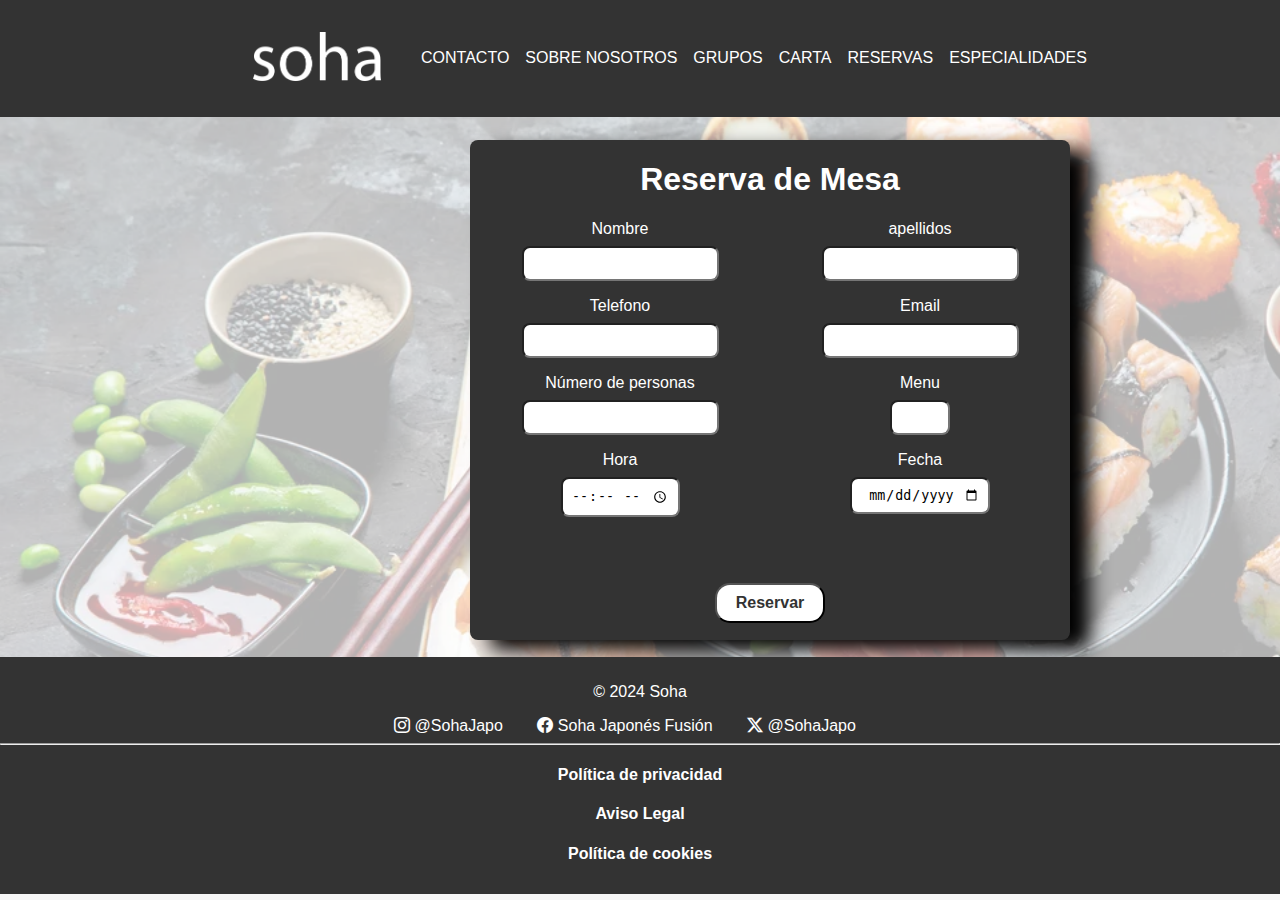
<file: Html/Reserva.html>
<!DOCTYPE html>
<html lang="es">
  <head>
    <meta charset="UTF-8">
    <meta name="viewport" content="width=device-width, initial-scale=1.0">
    <link rel="stylesheet" href="/Css/styleReserva.css">
    <link rel="stylesheet" href="https://cdn.jsdelivr.net/npm/bootstrap-icons@1.11.3/font/bootstrap-icons.min.css">
    <script src="/Script/reserva.js"></script>
    <title>Reserva</title>
  </head>
  <body>
    <header>
      <a href="/Html/Index.html"><img class="logo" src="/Imagenes/logobl.png" alt="logo"></a>
  <button class="abrir" id="abrir"><i class="bi bi-list"></i></button>
      <nav class="nav" id="nav">
        <button class="cerrar" id="cerrar"><i class="bi bi-x-lg"></i></button>

      <ul class="barra">
      <li><a href="Contactos.html">CONTACTO</a></li>
      <li><a href="SobreNosotros.html">SOBRE NOSOTROS</a></li>
      <li><a href="Grupo.html">GRUPOS</a></li>
      <li><a href="Menu.html">CARTA</a></li>
      <li><a href="Reserva.html">RESERVAS</a></li>
      <li><a href="Especialidades.html">ESPECIALIDADES</a></li>
      </ul>
  </nav>
  </header>

  <script src="/Script/nav.js"></script>

    <div class="fondo" style="background-image: url(/Imagenes/sushi.png)"></div>

    <form onsubmit="validarFormulario()" class="reserva" id="reserva">
    <h1>Reserva de Mesa</h1>
    <div class="colum1">
      <label for="nombre">Nombre</label>
      <input type="text" id="nombre" required>
    </div>

    <div class="colum1">
      <label for="apellidos">apellidos</label>
      <input type="text" id="apellidos" name="apellidos" required>
    </div>

    <div class="colum1">
      <label for="telefono">Telefono</label>
      <input type="tel" id="telefono" name="telefono" required>
    </div>

    <div class="colum1">
        <label for="correo">Email</label>
        <input type="email" id="correo" name="correo" required>
    </div>

    <div class="colum2">
      <label for="menu">Menu</label>
      <input type="number" id="menu" name="menu" min="1" max="3">
    </div>

      <div class="colum2">
        <label for="personas">Número de personas</label>
        <input type="number" id="personas" name="personas" required>
      </div>

      <div class="colum2">
        <label for="fecha">Fecha</label>
        <input type="date" id="fecha" name="fecha" required>
      </div>

      <div class="colum2">
        <label for="hora">Hora</label>
        <input type="time" id="hora" name="hora" required>
      </div>

      <button class="boton" type="button" onclick="confirmarReserva()">Reservar</button>
    </form>

<footer>
      <div class="container-footer">
      <p>&copy; 2024 Soha</p>
        <i class="bi bi-instagram"></i>
        <a href="https://www.instagram.com/">@SohaJapo</a>
        <i class="bi bi-facebook"></i>
        <a href="https://www.facebook.com/">Soha Japonés Fusión</a>
        <i class="bi bi-twitter-x"></i>
        <a href="https://twitter.com/">@SohaJapo</a>
      </div>
      <hr>
      <div id="politicas">
        <a href="/Html/Privacidad.html"><h4>Política de privacidad</h4></a>
        <a href="/Html/Aviso.html"><h4>Aviso Legal</h4></a>
        <a href="/Html/Cookies.html"><h4>Política de cookies</h4></a>
      </div>
</footer>
  </body>
</html>
</file>
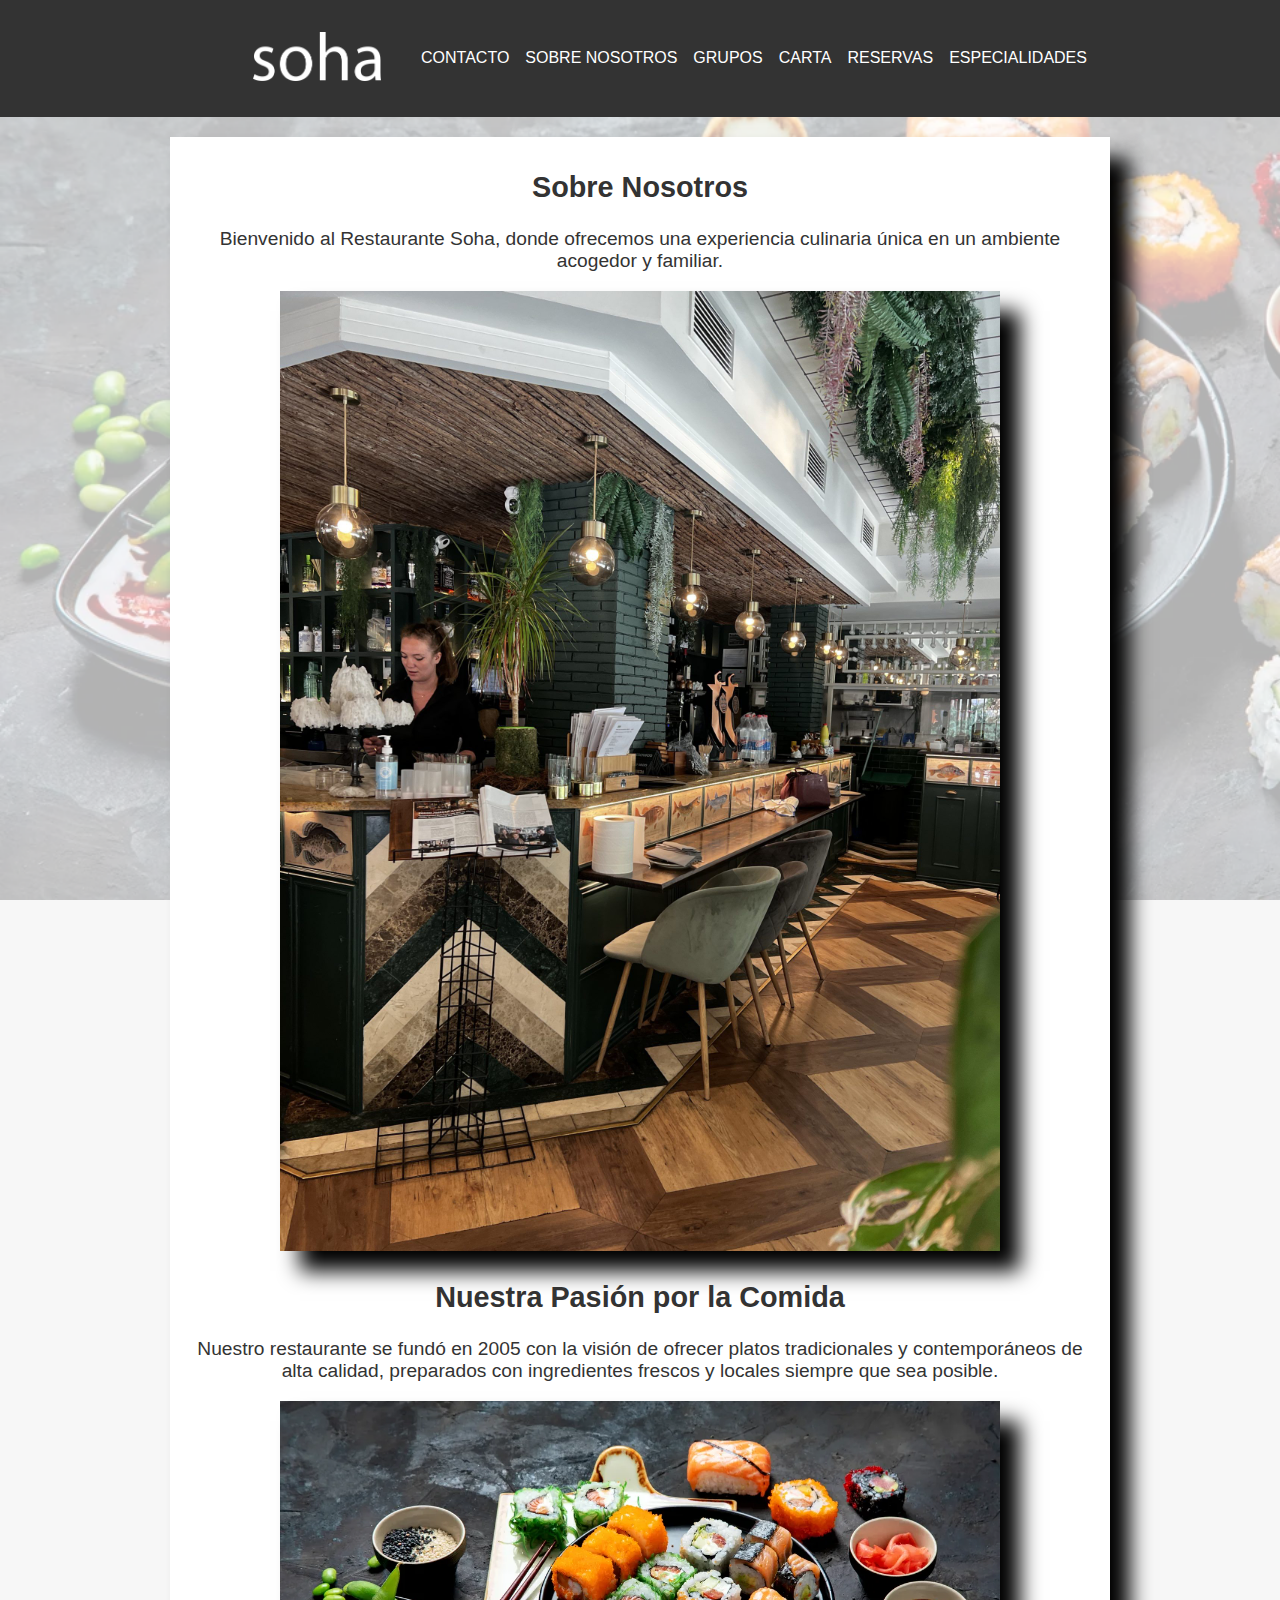
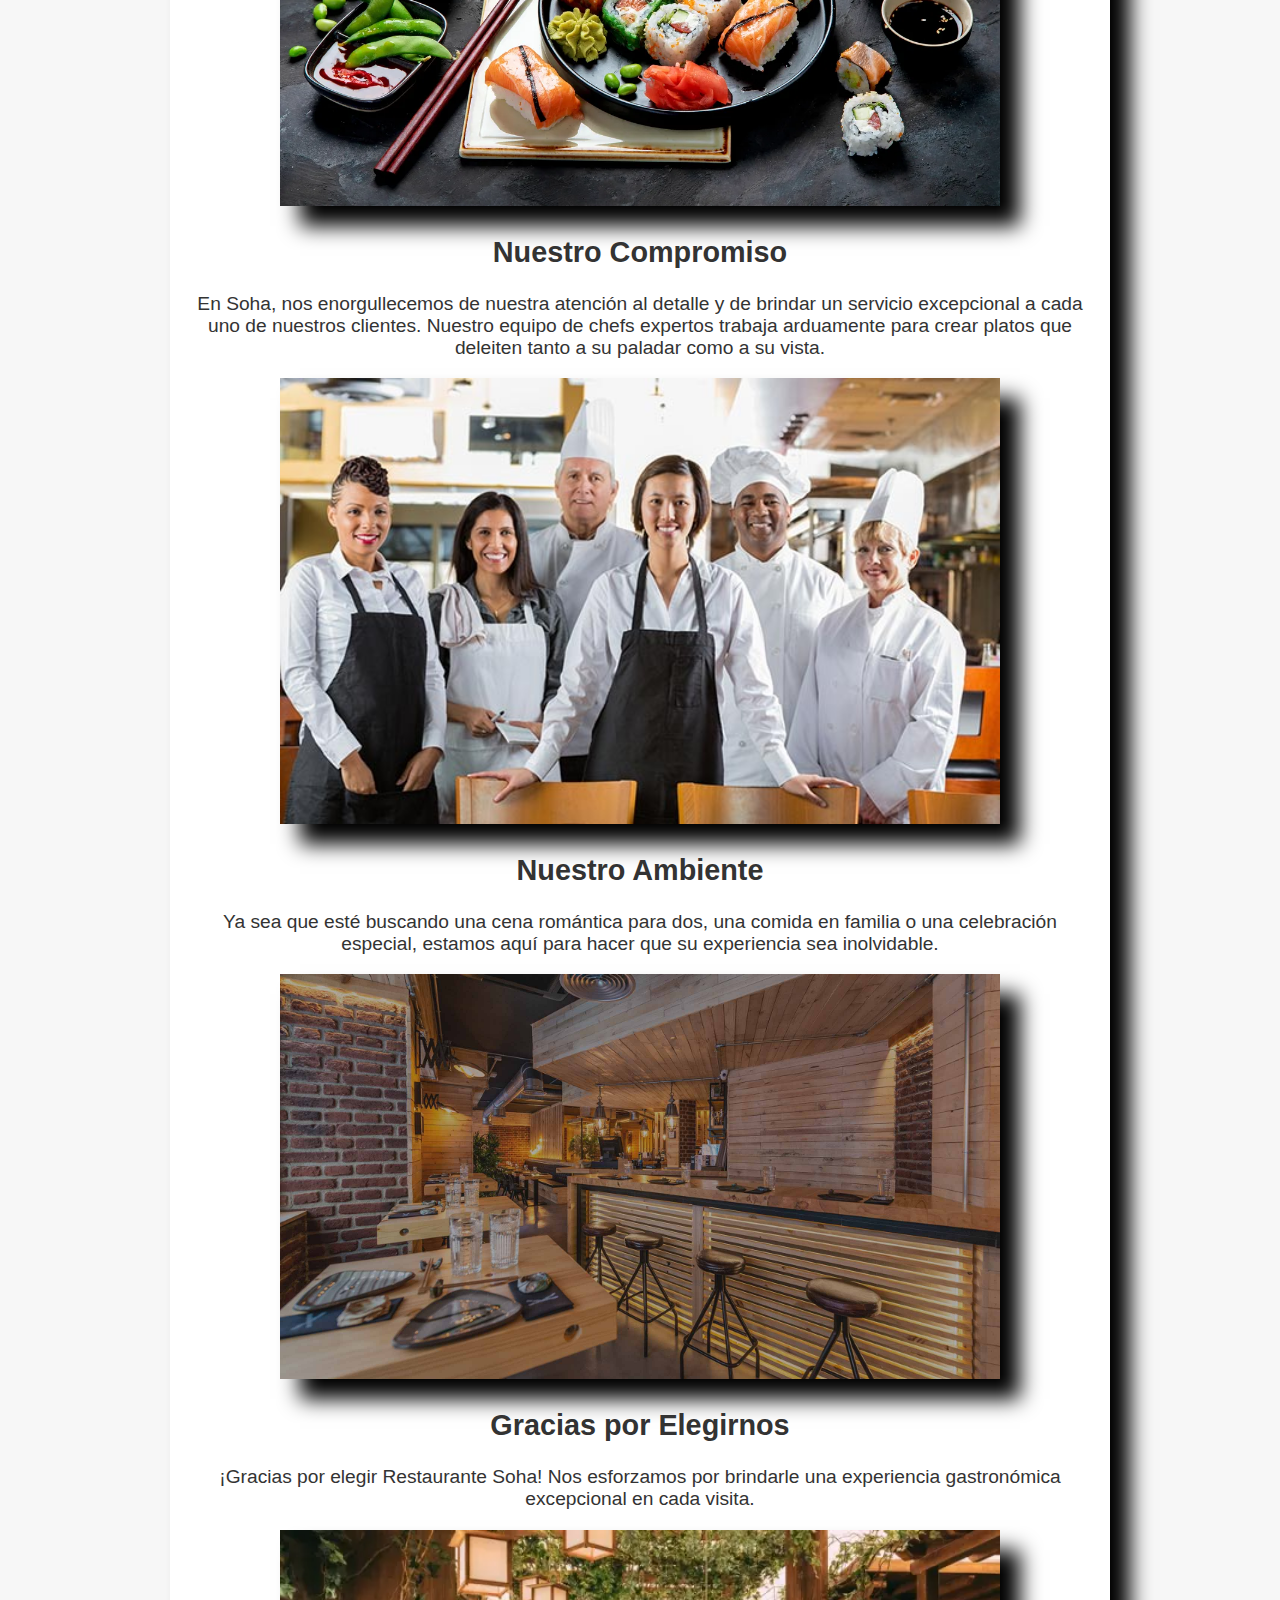
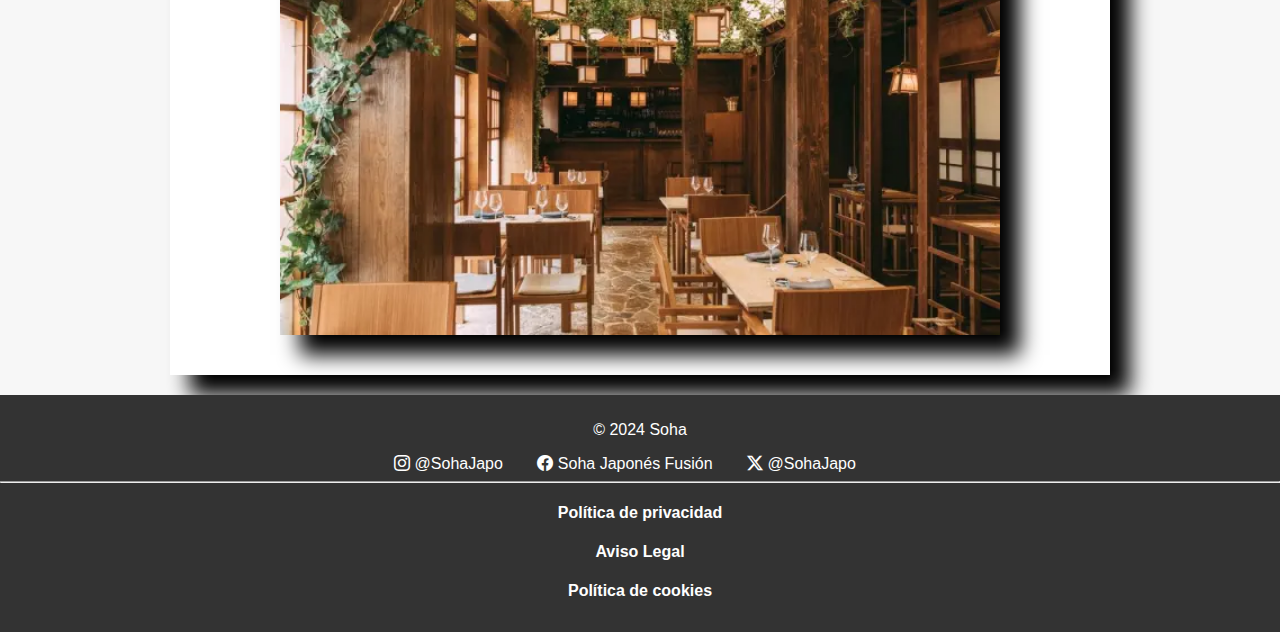
<file: Html/SobreNosotros.html>
<!DOCTYPE html>
<html lang="es">
<head>
    <meta charset="UTF-8">
    <meta name="viewport" content="width=device-width, initial-scale=1.0">
    <link rel="stylesheet" href="/Css/styleNosotros.css">
    <link rel="stylesheet" href="https://cdn.jsdelivr.net/npm/bootstrap-icons@1.11.3/font/bootstrap-icons.min.css">
    
    <title>Sobre Nosotros</title>
</head>
<body>
    <header>
        <a href="/Html/Index.html"><img class="logo" src="/Imagenes/logobl.png" alt="logo"></a>
    <button class="abrir" id="abrir"><i class="bi bi-list"></i></button>
        <nav class="nav" id="nav">
            <button class="cerrar" id="cerrar"><i class="bi bi-x-lg"></i></button>

        <ul class="barra">
        <li><a href="Contactos.html">CONTACTO</a></li>
        <li><a href="SobreNosotros.html">SOBRE NOSOTROS</a></li>
        <li><a href="Grupo.html">GRUPOS</a></li>
        <li><a href="Menu.html">CARTA</a></li>
        <li><a href="Reserva.html">RESERVAS</a></li>
        <li><a href="Especialidades.html">ESPECIALIDADES</a></li>
        </ul>
    </nav>
    </header>

    <script src="/Script/nav.js"></script>

<div class="fondo" style="background-image: url(/Imagenes/sushi.png)"></div>

<div class="container">
    <div class="section">
        <h2>Sobre Nosotros</h2>
        <p>Bienvenido al Restaurante Soha, donde ofrecemos una experiencia culinaria única en un ambiente acogedor y familiar.</p>
        <img src="/Imagenes/bar.jpeg" alt="Nuestra Historia">
    </div>
    <div class="section">
        <h2>Nuestra Pasión por la Comida</h2>
        <p>Nuestro restaurante se fundó en 2005 con la visión de ofrecer platos tradicionales y contemporáneos de alta calidad, preparados con ingredientes frescos y locales siempre que sea posible.</p>
        <img src="/Imagenes/surtido.jpg" alt="Nuestra Pasión por la Comida">
    </div>
    <div class="section">
        <h2>Nuestro Compromiso</h2>
        <p>En Soha, nos enorgullecemos de nuestra atención al detalle y de brindar un servicio excepcional a cada uno de nuestros clientes. Nuestro equipo de chefs expertos trabaja arduamente para crear platos que deleiten tanto a su paladar como a su vista.</p>
        <img src="/Imagenes/equipo.jpg" alt="Nuestro Compromiso">
    </div>
    <div class="section">
        <h2>Nuestro Ambiente</h2>
        <p>Ya sea que esté buscando una cena romántica para dos, una comida en familia o una celebración especial, estamos aquí para hacer que su experiencia sea inolvidable.</p>
        <img src="/Imagenes/restaurante.jpg" alt="Nuestro Ambiente">
    </div>
    <div class="section">
        <h2>Gracias por Elegirnos</h2>
        <p>¡Gracias por elegir Restaurante Soha! Nos esforzamos por brindarle una experiencia gastronómica excepcional en cada visita.</p>
        <img src="/Imagenes/bar.jpg" alt="Gracias por Elegirnos">
    </div>
</div>

<footer>
    <div class="container-footer">
            <p>&copy; 2024 Soha</p>
            <i class="bi bi-instagram"></i>
            <a href="https://www.instagram.com/">@SohaJapo</a>
            <i class="bi bi-facebook"></i>
            <a href="https://www.facebook.com/">Soha Japonés Fusión</a>
            <i class="bi bi-twitter-x"></i>
            <a href="https://twitter.com/">@SohaJapo</a>
        </div>
        <hr>
        <div id="politicas">
            <a href="/Html/Privacidad.html"><h4>Política de privacidad</h4></a>
            <a href="/Html/Aviso.html"><h4>Aviso Legal</h4></a>
            <a href="/Html/Cookies.html"><h4>Política de cookies</h4></a>
        </div>
        </footer>
    </body>
    </html>
</file>
<file: Css/styleInicio.css>
body {
    margin: 0;
    font-family: 'Arial', sans-serif;
    background-color: #f7f7f7;
    color: #333;
    background-attachment: local;
    justify-content: center;
    
}

a {
    text-decoration: none;
    color: white;
}

.fondo {
    background-repeat: no-repeat;
    background-size: cover;
    height: auto;
    background-attachment: fixed ;
    position: relative;
    text-align: center;
    padding-top: 500px;
    display: block;
    width: 100%;
    background-color: transparent;
    
}

header {
    display: flex;
    align-items: center;
    justify-content: center;
    padding: 2rem;
    background-color: #333;
}

.logo {
    max-width: 8rem;
    margin-left: 60px;
}

.barra{
    list-style-type: none;
    display: flex;
    gap: 1rem;

}

.barra li a {
    text-decoration: none;
    color: white;
}

.barra a:hover {
    color: #72ec0f;
}

.abrir, .cerrar {
    display: none;
}


@media screen and (max-width: 768px) {
.abrir {
    display: block;
    position: absolute;
    top: 20px;
    left: 50px;
    color: white;
    background-color: #333;
    font-size: xx-large;
    width: 50px;
    height: 50px;

}

.cerrar {
    display: block;
    font-size: medium;
    color: white;
    background-color: #333;
}

.abrir, .cerrar {
    border: none;
    cursor: pointer;
}

.nav {
    opacity: 0;
    visibility: hidden;
}

.nav {
    display: flex;
    position: absolute;
    align-items: baseline;
    gap: 1rem;
    top: 0;
    right: 0;
    bottom: 0;
    background-color: #333;
    padding: 2rem;
    box-shadow: 20px 20px 20px 20px black;
    z-index: 2;
    
}

.nav.visible {
    opacity: 1;
    visibility: visible;
}


.barra {
    flex-direction: column;
    align-items: end;
}

.barra li a {
    color: white;
}
    
}

.slider-container {
    max-width:70%;
    overflow: hidden;
    position: absolute;
    top: 150px;
    left: 250px;
    z-index: 1;
}

.slider {
    display: flex;
    transition: transform 0.5s ease-in-out;
}

.slide {
    min-width: 100%;
    box-sizing: border-box;
}

.slide img {
    max-width: 800px;
    max-height: 500px;
    height: auto;
    display: flex;
    position: relative;
    left: 110px;
    box-shadow: 20px 20px 20px black;
    top: 10px;
}

.prev, .next {
    position: absolute;
    top: 50%;
    transform: translateY(-50%);
    font-size: 24px;
    cursor: pointer;
    color: #333;
    background-color: transparent;
    border: none;
    padding: 10px;
    outline: none;
}

.prev { left: 10px; }
.next { right: 20px; }

@media screen and (max-width: 640px) {
.slider-container {
    left: -40px;
    max-width: 500px;
    top: 250px;

}

.slide {
    max-width: 200px;
}

.slide img {
    max-width: 400px;
    max-height: 500px;

}

.prev, .next {
    top: 100px;
    
}

.prev {
    left: 120px;
}


}

.cookie-banner {
    position: fixed;
    top: 60%;
    left: 50%;
    transform: translate(-50%, -50%);
    background-color: #333;
    color: #fff;
    padding: 20px;
    border-radius: 10px;
    box-shadow: 10px 10px 10px rgba(0, 0, 0, 0.5);
    z-index: 9999;
    text-align: center;
    font-family: 'Gill Sans', 'Gill Sans MT', Calibri, 'Trebuchet MS', sans-serif;

}

.cookie-banner img {
    width: 100px;
    height: auto;
    margin-bottom: 10px;
}
.cookie-banner p {
    margin: 0;
}

button {
    border-radius: 5px;
    margin-top: 20px;
    padding: 5px;
    font-family: 'Gill Sans', 'Gill Sans MT', Calibri, 'Trebuchet MS', sans-serif;
    font-weight: bold;
}

button:hover {
    background-color: #72ec0f;
    color: w;

}

footer {
        background-color: #333;
        color: #fff;
        text-align: center;
        padding: 10px 0;
        position: relative;
        top: 0px;

}

.container-footer a {
    padding: 0px 30px 0px 0px;
}

#politicas {
    display: inline-block;
    align-items: center;
    display: block;
    
}
</file>
<file: Css/styleAviso.css>
body {
    margin: 0;
    font-family: 'Gill Sans', 'Gill Sans MT', Calibri, 'Trebuchet MS', sans-serif;
    background-color: #f7f7f7;
    color: #333;
    background-attachment: local;
    justify-content: center;
    
}

a {
    text-decoration: none;
    color: white;
}

header {
    display: flex;
    align-items: center;
    justify-content: center;
    padding: 2rem;
    background-color: #333;
}

.logo {
    max-width: 8rem;
    margin-left: 60px;
}

.barra{
    list-style-type: none;
    display: flex;
    gap: 1rem;

}

.barra li a {
    text-decoration: none;
    color: white;
}

.barra a:hover {
    color: #72ec0f;
}

.abrir, .cerrar {
    display: none;
}


@media screen and (max-width: 480px) {
    .abrir {
        display: block;
        position: absolute;
        top: 20px;
        left: 50px;
        color: white;
        background-color: #333;
        font-size: xx-large;
        width: 50px;
        height: 50px;
        margin-top: -10px;
    
    }
    
    .cerrar {
        display: block;
        font-size: medium;
        color: white;
        background-color: #333;
    }
    
    .abrir, .cerrar {
        border: none;
        cursor: pointer;
    }
    
    .logo {
        position: absolute;
        z-index: 2;
        left: 25%;
        margin-top: -27px;
    }
    .nav {
        opacity: 0;
        visibility: hidden;
    }
    
    .nav {
        display: block;
        position: absolute;
        align-items: center;
        gap: 1rem;
        top: 63px;
        right: 0px;
        bottom: 0;
        background-color: #333;
        padding: 2rem;
        box-shadow: 20px 20px 20px 20px black;
        z-index: 3;
        
    }
    
    .nav.visible {
        opacity: 1;
        visibility: visible;
    }
    
    
    .barra {
        flex-direction: column;
        align-items: end;
    }
    
    .barra li a {
        color: white;
    }
        
    }

.aviso {
    position: relative;
    text-align: center;
    color: #333;
    width: 50%;
    left: 25%

}

@media screen and (max-width: 480px){
    .aviso{
        width: 80%;
        left: 60px;
    }
}

#cook {
    color: #333;
}

#cook:hover {
    color: #72ec0f;
}

footer {
    background-color: #333;
    color: #fff;
    text-align: center;
    padding: 10px 0;
    position: relative;
    top: 0px;
}

.container-footer a {
    padding: 0px 30px 0px 0px;
}

#politicas {
display: inline-block;
align-items: center;
padding: 0px 20px;
}
</file>
<file: Css/styleContacto.css>
body {
  margin: 0;
  font-family: 'Gill Sans', 'Gill Sans MT', Calibri, 'Trebuchet MS', sans-serif;
  background-color: #f7f7f7;
  color: #333;
  background-attachment: local;
  justify-content: center;
  
}

a {
  text-decoration: none;
  color: white;
}

.fondo {
  background-repeat: no-repeat;
  background-size: cover;
  height: auto;
  background-attachment: fixed ;
  position: relative;
  text-align: center;
  padding-top: 500px;
  display: block;
  width: 100%;
  height: 100%;
  z-index: 0;
  
}

header {
  display: flex;
  align-items: center;
  justify-content: center;
  padding: 2rem;
  background-color: #333;
}

.logo {
  max-width: 8rem;
  margin-left: 60px;
}

.barra{
  list-style-type: none;
  display: flex;
  gap: 1rem;

}

.barra li a {
  text-decoration: none;
  color: white;
}

.barra a:hover {
  color: #72ec0f;
}

.abrir, .cerrar {
  display: none;
}


@media screen and (max-width: 480px) {
  .abrir {
      display: block;
      position: absolute;
      top: 20px;
      left: 50px;
      color: white;
      background-color: #333;
      font-size: xx-large;
      width: 50px;
      height: 50px;
      margin-top: -10px;
  
  }
  
  .cerrar {
      display: block;
      font-size: medium;
      color: white;
      background-color: #333;
  }
  
  .abrir, .cerrar {
      border: none;
      cursor: pointer;
  }
  
  .logo {
      position: absolute;
      z-index: 2;
      left: 25%;
      margin-top: -27px;
  }
  .nav {
      opacity: 0;
      visibility: hidden;
  }
  
  .nav {
      display: block;
      position: absolute;
      align-items: center;
      gap: 1rem;
      top: 63px;
      right: 0px;
      bottom: 0;
      background-color: #333;
      padding: 2rem;
      box-shadow: 20px 20px 20px 20px black;
      z-index: 3;
      
  }
  
  .nav.visible {
      opacity: 1;
      visibility: visible;
  }
  
  
  .barra {
      flex-direction: column;
      align-items: end;
  }
  
  .barra li a {
      color: white;
  }
      
  }


form {
    background-color: #333;
    color: #fff;
    font-family: 'Gill Sans', 'Gill Sans MT', Calibri, 'Trebuchet MS', sans-serif;
    padding: 20px;
    border-radius: 8px;
    box-shadow: 6px 20px 10px black;
    width: 400px;
    height: 400px;
    max-width: 600px;
    margin: 70px auto;
    position: absolute;
    display: flex;
    flex-direction: column;
    justify-content: center;
    align-items: center;
    top: 80px;
    left: 560px;
    z-index: 1;
  
  }

  label {
    display: block;
    margin-bottom: 8px;
  }

  input, textarea {
    width: 100%;
    padding: 8px;
    margin-bottom: 12px;
    box-sizing: border-box;
    border-radius: 8px;
  }

  .boton {
    background-color: #fff;
    color: #333;
    padding: 10px 15px;
    border: none;
    border-radius: 4px;
    cursor: pointer;
    font-family: 'Gill Sans', 'Gill Sans MT', Calibri, 'Trebuchet MS', sans-serif;
    font-weight: bold;
  }

  .boton:hover {
    background-color: #72ec0f;
}

@media screen and (max-width: 480px) {
  form {
      max-width: 60%;
      left: 16%;
      top: 20px;
      
  }
}

footer {
  background-color: #333;
  color: #fff;
  text-align: center;
  padding: 10px 0;
  position: relative;
  top: 0;

}

.container-footer a {
  padding: 0px 30px 0px 0px;
}

#politicas {
  display: inline-block;
  align-items: center;
  padding: 0px 20px;
  color: white;
}
</file>
<file: Css/styleCookies.css>
body {
    margin: 0;
    font-family: 'Gill Sans', 'Gill Sans MT', Calibri, 'Trebuchet MS', sans-serif;
    background-color: #f7f7f7;
    color: #333;
    background-attachment: local;
    justify-content: center;
    
}

a {
    text-decoration: none;
    color: white;
}

header {
    display: flex;
    align-items: center;
    justify-content: center;
    padding: 2rem;
    background-color: #333;
}

.logo {
    max-width: 8rem;
    margin-left: 60px;
}

.barra{
    list-style-type: none;
    display: flex;
    gap: 1rem;

}

.barra li a {
    text-decoration: none;
    color: white;
}

.barra a:hover {
    color: #72ec0f;
}

.abrir, .cerrar {
    display: none;
}


@media screen and (max-width: 480px) {
    .abrir {
        display: block;
        position: absolute;
        top: 20px;
        left: 50px;
        color: white;
        background-color: #333;
        font-size: xx-large;
        width: 50px;
        height: 50px;
        margin-top: -10px;
    
    }
    
    .cerrar {
        display: block;
        font-size: medium;
        color: white;
        background-color: #333;
    }
    
    .abrir, .cerrar {
        border: none;
        cursor: pointer;
    }
    
    .logo {
        position: absolute;
        z-index: 2;
        left: 25%;
        margin-top: -27px;
    }
    .nav {
        opacity: 0;
        visibility: hidden;
    }
    
    .nav {
        display: block;
        position: absolute;
        align-items: center;
        gap: 1rem;
        top: 63px;
        right: 0px;
        bottom: 0;
        background-color: #333;
        padding: 2rem;
        box-shadow: 20px 20px 20px 20px black;
        z-index: 3;
        
    }
    
    .nav.visible {
        opacity: 1;
        visibility: visible;
    }
    
    
    .barra {
        flex-direction: column;
        align-items: end;
    }
    
    .barra li a {
        color: white;
    }
        
    }

.cookies {
    position: relative;
    text-align: center;
    color: #333;
    width: 50%;
    left: 25% /*centrado*/

}

.cookies a {
    color: #333;
}

.cookies a:hover {
    color: #72ec0f;
}

@media screen and (max-width: 480px){
    .cookies{
        width: 80%;
        left: 60px;
    }
}

footer {
    background-color: #333;
    color: #fff;
    text-align: center;
    padding: 10px 0;
    position: relative;
    top: 0px;
}

.container-footer a {
    padding: 0px 30px 0px 0px;
}

#politicas {
display: inline-block;
align-items: center;
padding: 0px 20px;
}
</file>
<file: Css/styleEspecialidades.css>
body {
    margin: 0;
    font-family: 'Gill Sans', 'Gill Sans MT', Calibri, 'Trebuchet MS', sans-serif;
    background-color: #f7f7f7;
    color: #333;
    background-attachment: local;
    justify-content: center;
    
}

a {
    text-decoration: none;
    color: white;
}


.fondo {
    background-repeat: no-repeat;
    background-size: cover;
    height: auto;
    background-attachment: fixed ;
    position: relative;
    text-align: center;
    padding-top: 500px;
    display: block;
    width: 100%;
    height: 100%;
    z-index: 0;
    
}
header {
    display: flex;
    align-items: center;
    justify-content: center;
    padding: 2rem;
    background-color: #333;
}

.logo {
    max-width: 8rem;
    margin-left: 40px;
    padding-right: 40px;
}

.barra{
    list-style-type: none;
    display: flex;
    gap: 1rem;

}

.barra li a {
    text-decoration: none;
    color: white;
}

.barra a:hover {
    color: #72ec0f;
}

.abrir, .cerrar {
    display: none;
}


@media screen and (max-width: 480px) {
    .abrir {
        display: block;
        position: absolute;
        top: 20px;
        left: 50px;
        color: white;
        background-color: #333;
        font-size: xx-large;
        width: 50px;
        height: 50px;
        margin-top: -10px;
    
    }
    
    .cerrar {
        display: block;
        font-size: medium;
        color: white;
        background-color: #333;
    }
    
    .abrir, .cerrar {
        border: none;
        cursor: pointer;
    }
    
    .logo {
        position: absolute;
        z-index: 2;
        left: 25%;
        margin-top: -27px;
    }
    .nav {
        opacity: 0;
        visibility: hidden;
    }
    
    .nav {
        display: block;
        position: absolute;
        align-items: center;
        gap: 1rem;
        top: 63px;
        right: 0px;
        bottom: 0;
        background-color: #333;
        padding: 2rem;
        box-shadow: 20px 20px 20px 20px black;
        z-index: 3;
        
    }
    
    .nav.visible {
        opacity: 1;
        visibility: visible;
    }
    
    
    .barra {
        flex-direction: column;
        align-items: end;
    }
    
    .barra li a {
        color: white;
    }
        
    }

.fondo {
    background-repeat: no-repeat;
    background-size: cover;
    height: auto;
    background-attachment: fixed ;
    position: relative;
    text-align: center;
    padding-top: 500px;
    display: block;
    width: 100%;
    
}

.carta {
    padding: 20px;
    box-shadow: 20px 20px 20px #333;
    width: 900px;
    height: 400px;
    max-width: 800px;
    top: 150px;
    left: 265px;
    color: #333;
    font-family: 'Gill Sans', 'Gill Sans MT', Calibri, 'Trebuchet MS', sans-serif;
    position: absolute;
    background-color: white;
    align-items: center;
    text-align: center;
    cursor: pointer;

}

@media screen and (max-width: 480px) {
    .carta {
        left: 20px;
        display: block;
        max-width: 400px;
        font-size: small;
        height: 350px;
        top: 100px;
    }
}


#col1 {
    float: left;
    width: 50%;
    background-color: transparent;
    border-color: transparent;
    
}

h2 {
    color: #333;
}

ul {
    list-style-type: none;
    padding: 0;
}

li {
    margin-bottom: 10px;
}

.menu-item {
    padding-bottom: 10px;
    margin-bottom: 20px;
    overflow: hidden;
}

.modal {
    display: none;
    position: fixed;
    z-index: 1;
    padding-top: 100px;
    left: 0;
    top: 0;
    width: 100%;
    height: 100%;
    overflow: auto;
    background-color: rgba(0, 0, 0, 0.5);
}

.modal-content {
    margin: auto;
    display: block;
    width: 80%;
    max-width: 700px;
}

.modal-content img {
    width: 500px;
    height: 300px;
    overflow: hidden;
    height: auto;
}

@media screen and  (max-width: 480px) {
    .modal-content img {
        width: 300px;
    }
}

.close {
    color: #aaa;
    float: right;
    font-size: 28px;
    font-weight: bold;
}

.close:hover,
.close:focus {
    color: black;
    text-decoration: none;
    cursor: pointer;
}

footer {
    background-color: #333;
    color: #fff;
    text-align: center;
    padding: 12.5px 0;
    position: relative;
    top: 0px;

}

.container-footer a {
    padding: 0px 30px 0px 0px;
}

#politicas {
display: inline-flex;
align-items: center;
display: block;

}
</file>
<file: Css/styleGrupo.css>
body{
margin: 0;
font-family: 'Gill Sans', 'Gill Sans MT', Calibri, 'Trebuchet MS', sans-serif;
background-color: #f7f7f7;
color: #333;
background-attachment: local;
justify-content: center;

}

a {
    text-decoration: none;
    color: white;
}

.fondo {
    background-repeat: no-repeat;
    background-size: cover;
    height: auto;
    background-attachment: fixed ;
    position: absolute;
    text-align: center;
    padding-top: 1000px;
    display: block;
    width: 100%;
    background-color: transparent;
    z-index: 0;

}

@media screen and (max-width: 480px) {
    .fondo {
        background-repeat: no-repeat;
        background-size: cover;
        height: 1500px;
    }
}

header {
    display: flex;
    align-items: center;
    justify-content: center;
    padding: 2rem;
    background-color: #333;
}

.logo {
    max-width: 8rem;
    margin-left: 60px;
}

.barra{
    list-style-type: none;
    display: flex;
    gap: 1rem;

}

.barra li a {
    text-decoration: none;
    color: white;
}

.barra a:hover {
    color: #72ec0f;
}

.abrir, .cerrar {
    display: none;
}

@media screen and (max-width: 480px) {
    .abrir {
        display: block;
        position: absolute;
        top: 20px;
        left: 50px;
        color: white;
        background-color: #333;
        font-size: xx-large;
        width: 50px;
        height: 50px;
        margin-top: -10px;
    
    }
    
    .cerrar {
        display: block;
        font-size: medium;
        color: white;
        background-color: #333;
    }
    
    .abrir, .cerrar {
        border: none;
        cursor: pointer;
    }
    
    .logo {
        position: absolute;
        z-index: 2;
        left: 25%;
        margin-top: -27px;
    }
    .nav {
        opacity: 0;
        visibility: hidden;
    }
    
    .nav {
        display: block;
        position: absolute;
        align-items: center;
        gap: 1rem;
        top: 63px;
        right: 0px;
        bottom: 0;
        background-color: #333;
        padding: 2rem;
        box-shadow: 20px 20px 20px 20px black;
        z-index: 3;
        
    }
    
    .nav.visible {
        opacity: 1;
        visibility: visible;
    }
    
    
    .barra {
        flex-direction: column;
        align-items: end;
    }
    
    .barra li a {
        color: white;
    }
        
    }

.menu-item {
    margin-bottom: 20px;
    border-bottom: 1px solid #ccc;
    padding-bottom: 20px;
    display: flex;
    position: relative;
    background-color: #f7f7f7;
    left: 120px;
    top: 20px;
    font-family: 'Gill Sans', 'Gill Sans MT', Calibri, 'Trebuchet MS', sans-serif;
    color: #333;
    width: 1300px;
    box-shadow: 20px 20px 20px black;
    z-index: 1;

}

.menu-item img {
    width: 400px;
    margin-top: 20px;
    margin-left: 20px;
    height: auto;

}

.menu-item p {
    margin-top: 20px;
    text-align: center;
}

.menu-item li {
    list-style-type: none;
}

@media screen and (max-width: 480px) {
    .menu-item {
        display: block;
        max-width: 400px;
        font-size: small;
        left: 40px;
        text-align: center;
        
    }

    .menu-item img {
        max-width: 350px;
        margin-left: 3px;
    }

    .menu-item h1 {
        left: 100px;
    }

}

.boton-reserva {
    border-radius: 10px;
    background-color: #333;
    color: white;
    padding: 10px;
    cursor: pointer;
    top: 200px;
    left: 800px;
    position: absolute;
}

.boton-reserva:hover {
    background-color: #72ec0f;
    color: #333;
}

footer {
    background-color: #333;
    color: #fff;
    text-align: center;
    padding: 10px 0;
    position: relative;
    top: 30px;

}

.container-footer a {
    padding: 0px 30px 0px 0px;
}

#politicas {
display: inline-block;
align-items: center;
display: block;

}
</file>
<file: Css/styleCarta.css>
body {
    margin: 0;
    font-family: 'Arial', sans-serif;
    background-color: #f7f7f7;
    color: #333;
    background-attachment: local;
    justify-content: center;
    
}

a {
    text-decoration: none;
    color: white;
}

header {
    display: flex;
    align-items: center;
    justify-content: center;
    padding: 2rem;
    background-color: #333;
}

.logo {
    max-width: 8rem;
    margin-left: 60px;
    padding-right: 40px;
}

.barra{
    list-style-type: none;
    display: flex;
    gap: 1rem;

}

.barra li a {
    text-decoration: none;
    color: white;
}

.barra a:hover {
    color: #72ec0f;
}

.abrir, .cerrar {
    display: none;
}


@media screen and (max-width: 768px) {
.abrir {
    display: block;
    position: absolute;
    top: 40px;
    left: 50px;
    color: white;
    background-color: #333;
    font-size: xx-large;
    width: 50px;
    height: 50px;

}

.cerrar {
    display: block;
    font-size: medium;
    color: white;
    background-color: #333;
}

.abrir, .cerrar {
    border: none;
    cursor: pointer;
}

.nav {
    opacity: 0;
    visibility: hidden;
}

.nav {
    display: flex;
    position: absolute;
    align-items: baseline;
    gap: 1rem;
    top: 0;
    right: 0;
    bottom: 0;
    background-color: #333;
    padding: 2rem;
    box-shadow: 20px 20px 20px 20px black;
    z-index: 2;
    
}

.nav.visible {
    opacity: 1;
    visibility: visible;
}


.barra {
    flex-direction: column;
    align-items: end;
}

.barra li a {
    color: white;
}
    
}

.fondo {
    background-repeat: no-repeat;
    background-size: cover;
    height: auto;
    background-attachment: fixed ;
    position: relative;
    text-align: center;
    padding-top: 1100px;
    padding-left: 0px;
    display: block;
    width: 100%;
    height: 100%;
    z-index: 0;
    
}

.carta {
    padding: 20px;
    box-shadow: 20px 20px 20px #333;
    width: 900px;
    height: 1000px;
    max-width: 800px;
    top: 160px;
    left: 265px;
    color: #333;
    font-family: 'Gill Sans', 'Gill Sans MT', Calibri, 'Trebuchet MS', sans-serif;
    position: absolute;
    background-color: white;
    align-items: center;
    text-align: center;
    cursor: pointer;
    z-index: 1;

}

@media screen and (max-width: 768px) {
    .carta {
        left: 70px;
        display: block;
        max-width: 500px;
        font-size: small;
    }
}

#col1 {
    float: left;
    width: 50%;
    background-color: transparent;
    border-color: transparent;
    
}

h2 {
    color: #333;
}

ul {
    list-style-type: none;
    padding: 0;
}

li {
    margin-bottom: 10px;
}

.menu-item {
    padding-bottom: 10px;
    margin-bottom: 20px;
    overflow: hidden;
}

.modal {
    display: none;
    position: fixed;
    z-index: 1;
    padding-top: 100px;
    left: 0;
    top: 0;
    width: 100%;
    height: 100%;
    overflow: auto;
    background-color: rgba(0, 0, 0, 0.5);
}

.modal-content {
    margin: auto;
    display: block;
    width: 80%;
    max-width: 700px;
}

.modal-content img {
    width: 500px;
    height: 300px;
    overflow: hidden;
    height: auto;
}

.close {
    color: #aaa;
    float: right;
    font-size: 28px;
    font-weight: bold;
}

.close:hover,
.close:focus {
    color: black;
    text-decoration: none;
    cursor: pointer;
}

footer {
    background-color: #333;
    color: #fff;
    text-align: center;
    padding: 10px 0;
    position: relative;
    top: 0px;

}

.container-footer a {
    padding: 0px 30px 0px 0px;
}

#politicas {
display: inline-flex;
align-items: center;
display: block;

}
</file>
<file: Css/stylePrivacidad.css>
body {
    margin: 0;
    font-family: 'Gill Sans', 'Gill Sans MT', Calibri, 'Trebuchet MS', sans-serif;
    background-color: #f7f7f7;
    color: #333;
    background-attachment: local;
    justify-content: center;
    
}

a {
    text-decoration: none;
    color: white;
}

header {
    display: flex;
    align-items: center;
    justify-content: center;
    padding: 2rem;
    background-color: #333;
}

.logo {
    max-width: 8rem;
    margin-left: 60px;
}

.barra{
    list-style-type: none;
    display: flex;
    gap: 1rem;

}

.barra li a {
    text-decoration: none;
    color: white;
}

.barra a:hover {
    color: #72ec0f;
}

.abrir, .cerrar {
    display: none;
}


@media screen and (max-width: 480px) {
    .abrir {
        display: block;
        position: absolute;
        top: 20px;
        left: 50px;
        color: white;
        background-color: #333;
        font-size: xx-large;
        width: 50px;
        height: 50px;
        margin-top: -10px;
    
    }
    
    .cerrar {
        display: block;
        font-size: medium;
        color: white;
        background-color: #333;
    }
    
    .abrir, .cerrar {
        border: none;
        cursor: pointer;
    }
    
    .logo {
        position: absolute;
        z-index: 2;
        left: 25%;
        margin-top: -27px;
    }
    .nav {
        opacity: 0;
        visibility: hidden;
    }
    
    .nav {
        display: block;
        position: absolute;
        align-items: center;
        gap: 1rem;
        top: 63px;
        right: 0px;
        bottom: 0;
        background-color: #333;
        padding: 2rem;
        box-shadow: 20px 20px 20px 20px black;
        z-index: 3;
        
    }
    
    .nav.visible {
        opacity: 1;
        visibility: visible;
    }
    
    
    .barra {
        flex-direction: column;
        align-items: end;
    }
    
    .barra li a {
        color: white;
    }
        
    }

.privacidad {
    position: relative;
    text-align: center;
    color: #333;
    width: 50%;
    left: 25%;

}

.privacidad a {
    color: #333;
}

.privacidad a:hover {
    color: #72ec0f;
}

footer {
    background-color: #333;
    color: #fff;
    text-align: center;
    padding: 10px 0;
    position: relative;
    top: 0px;
}

.container-footer a {
    padding: 0px 30px 0px 0px;
}

#politicas {
display: inline-block;
align-items: center;
padding: 0px 20px;
}
</file>
<file: Css/styleReserva.css>
body {
  margin: 0;
  font-family: 'Gill Sans', 'Gill Sans MT', Calibri, 'Trebuchet MS', sans-serif;
  background-color: #f7f7f7;
  color: #333;
  background-attachment: local;
  justify-content: center;
  
}

a {
  text-decoration: none;
  color: white;
}

.fondo {
  background-repeat: no-repeat;
  background-size: cover;
  height: 50px;
  background-attachment: fixed ;
  position: absolute;
  text-align: center;
  padding-top: 700px;
  display: block;
  width: 100%;
  background-color: transparent;
  z-index: 0;
  
}

header {
  display: flex;
  align-items: center;
  justify-content: center;
  padding: 2rem;
  background-color: #333;
}

.logo {
  max-width: 8rem;
  margin-left: 60px;
}

.barra{
  list-style-type: none;
  display: flex;
  gap: 1rem;

}

.barra li a {
  text-decoration: none;
  color: white;
}

.barra a:hover {
  color: #72ec0f;
}

.abrir, .cerrar {
  display: none;
}


@media screen and (max-width: 480px) {
  .abrir {
      display: block;
      position: absolute;
      top: 20px;
      left: 50px;
      color: white;
      background-color: #333;
      font-size: xx-large;
      width: 50px;
      height: 50px;
      margin-top: -10px;
  
  }
  
  .cerrar {
      display: block;
      font-size: medium;
      color: white;
      background-color: #333;
  }
  
  .abrir, .cerrar {
      border: none;
      cursor: pointer;
  }
  
  .logo {
      position: absolute;
      z-index: 2;
      left: 25%;
      margin-top: -27px;
  }
  .nav {
      opacity: 0;
      visibility: hidden;
  }
  
  .nav {
      display: block;
      position: absolute;
      align-items: center;
      gap: 1rem;
      top: 63px;
      right: 0px;
      bottom: 0;
      background-color: #333;
      padding: 2rem;
      box-shadow: 20px 20px 20px 20px black;
      z-index: 3;
      
  }
  
  .nav.visible {
      opacity: 1;
      visibility: visible;
  }
  
  
  .barra {
      flex-direction: column;
      align-items: end;
  }
  
  .barra li a {
      color: white;
  }
      
  }

form {
  background-color: #333;
  border-radius: 8px;
  width: 600px;
  height: 500px;
  text-align: center;
  color: #fff;
  font-family: 'Gill Sans', 'Gill Sans MT', Calibri, 'Trebuchet MS', sans-serif;
  padding: px;
  position: absolute;
  top: 140px;
  left: 470px;
  box-shadow: 20px 10px 20px black;
  overflow: hidden;
  
}


.boton {
  background-color: #fff;
  color: #333;
  border-radius: 15px;
  font-family: 'Gill Sans', 'Gill Sans MT', Calibri, 'Trebuchet MS', sans-serif;
  font-weight: bold;
  font-size: medium;
  position: relative;
  width: 110px;
  height: 40px;
  top: 50px;
  text-align: center;
  

}

.boton:hover {
  background-color: #72ec0f;
  color: #fff;
}


input{
  border-radius: 8px;
  margin-bottom: 16px;
  padding: 8px;
  text-align: center;

}

label {
  display: block;
  margin-bottom: 8px;
  text-align: center;

}

.colum1 {
  float: left;
  width: 50%;
  background-color: transparent;
  border-color: transparent;
  
}

.colum2 {
  float: right;
  width: 50%;
}


@media screen and (max-width: 480px) {
  form {
      max-width: 80%;
      left: 50px;
      align-items: center;
      display: block;
      top: 90px;
      height: 490px;
      
  }

  form input {
    width: 140px;
    padding: 7px;
  }

  .boton {
    top: 30px;
  }

  
}

footer {
  background-color: #333;
  color: #fff;
  text-align: center;
  padding: 10px 0;
  position: relative;
  top: 540px;

}

.container-footer a {
  padding: 0px 30px 0px 0px;
}

#politicas {
display: inline-block;
align-items: center;
display: block;

}
</file>
<file: Css/styleNosotros.css>
body {
    margin: 0;
    font-family: 'Gill Sans', 'Gill Sans MT', Calibri, 'Trebuchet MS', sans-serif;
    background-color: #f7f7f7;
    color: #333;
    background-attachment: local;
    justify-content: center;
    
}

a {
    text-decoration: none;
    color: white;
}

.fondo {
    background-repeat: no-repeat;
    background-size: cover;
    height: 900px;
    background-attachment: fixed ;
    position: absolute;
    text-align: center;
    padding-top: 2670px;
    display: block;
    width: 100%;
    background-color: transparent;
    z-index: 0;
    
}

@media screen and (max-width: 480px){
    .fondo{
        height: auto;
        position: absolute;
        z-index: 0;
    }
}


header {
    display: flex;
    align-items: center;
    justify-content: center;
    padding: 2rem;
    background-color: #333;
}

.logo {
    max-width: 8rem;
    margin-left: 60px;
}

.barra{
    list-style-type: none;
    display: flex;
    gap: 1rem;

}

.barra li a {
    text-decoration: none;
    color: white;
}

.barra a:hover {
    color: #72ec0f;
}

.abrir, .cerrar {
    display: none;
}


@media screen and (max-width: 480px) {
    .abrir {
        display: block;
        position: absolute;
        top: 20px;
        left: 50px;
        color: white;
        background-color: #333;
        font-size: xx-large;
        width: 50px;
        height: 50px;
        margin-top: -10px;
    
    }
    
    .cerrar {
        display: block;
        font-size: medium;
        color: white;
        background-color: #333;
    }
    
    .abrir, .cerrar {
        border: none;
        cursor: pointer;
    }
    
    .logo {
        position: absolute;
        z-index: 2;
        left: 25%;
        margin-top: -27px;
    }
    .nav {
        opacity: 0;
        visibility: hidden;
    }
    
    .nav {
        display: block;
        position: absolute;
        align-items: center;
        gap: 1rem;
        top: 63px;
        right: 0px;
        bottom: 0;
        background-color: #333;
        padding: 2rem;
        box-shadow: 20px 20px 20px 20px black;
        z-index: 3;
        
    }
    
    .nav.visible {
        opacity: 1;
        visibility: visible;
    }
    
    
    .barra {
        flex-direction: column;
        align-items: end;
    }
    
    .barra li a {
        color: white;
    }
        
    }

.container {
    width: 900px;
    margin: 20px auto;
    padding: 10px 20px;
    text-align: center;
    font-family: 'Gill Sans', 'Gill Sans MT', Calibri, 'Trebuchet MS', sans-serif;
    position: relative;
    font-size: larger;
    background-color: white;
    box-shadow: 20px 20px 20px black;

}
.section {
    margin-bottom: 30px;
    
}
.section img {
    width: 80%;
    height: 80%;
    height: auto;
    display: block;
    margin: 0 auto;
    box-shadow: 20px 20px 20px black;
}

@media screen and (max-width: 480px) {
    .container{
        width: 400px;
        top: 20px;

    }
}

footer {
    background-color: #333;
    color: #fff;
    text-align: center;
    padding: 10px 0;
    position: relative;

}

.container-footer a {
    padding: 0px 30px 0px 0px;
}

#politicas {
display: inline-flex;
align-items: center;
display: block;

}

@media  screen and (max-width: 480px) {
    footer{
        top: 145px;
    }
    
}
</file>
